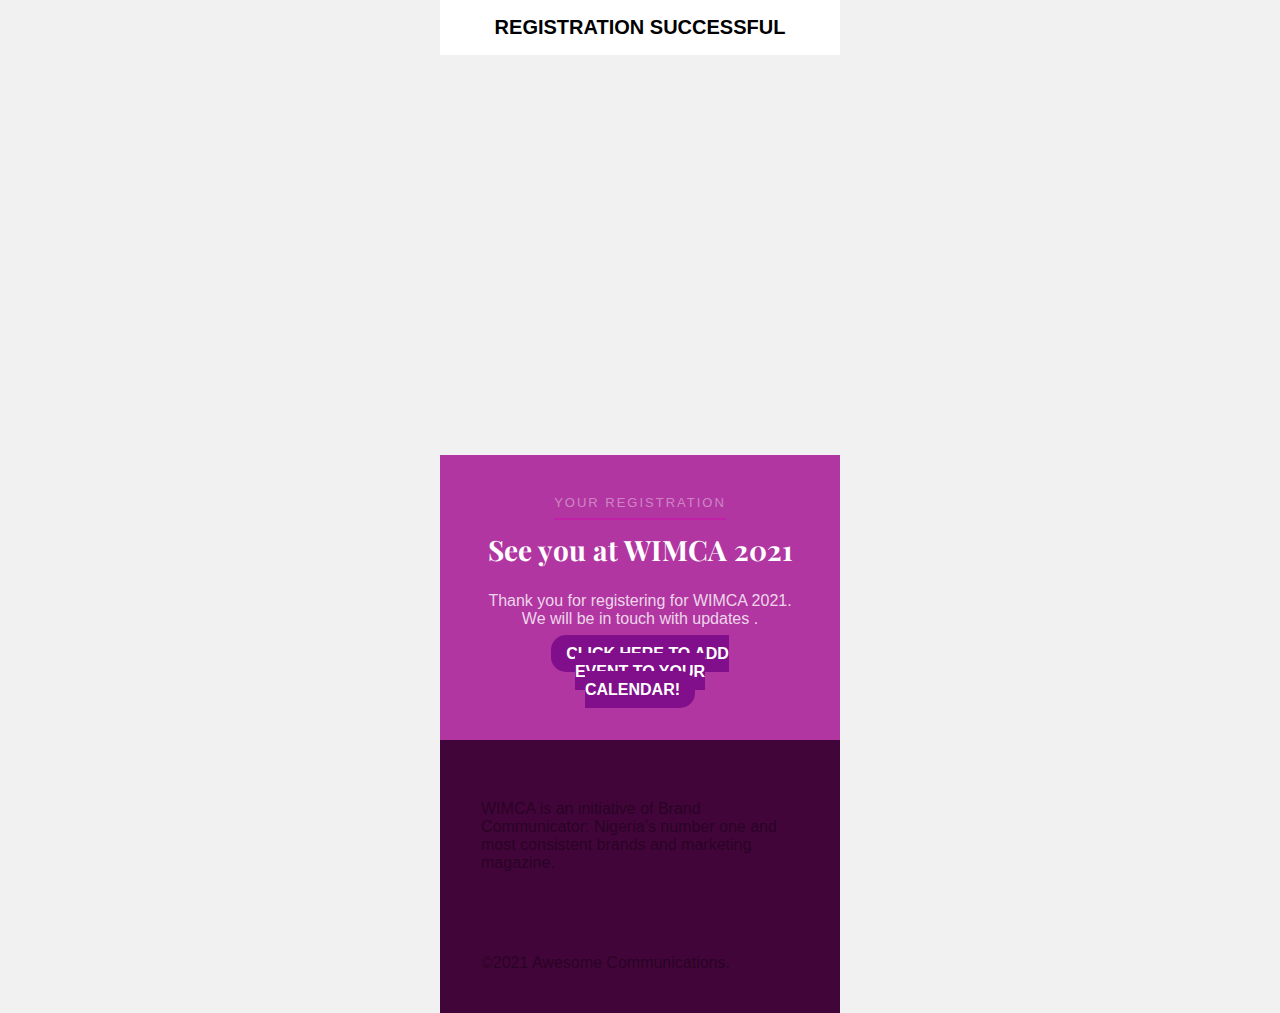
<file: mail/index.html>
<html lang="en" xmlns="http://www.w3.org/1999/xhtml" xmlns:v="urn:schemas-microsoft-com:vml" xmlns:o="urn:schemas-microsoft-com:office:office">
<head>
    <meta charset="utf-8"> <!-- utf-8 works for most cases -->
    <meta name="viewport" content="width=device-width"> <!-- Forcing initial-scale shouldn't be necessary -->
    <meta http-equiv="X-UA-Compatible" content="IE=edge"> <!-- Use the latest (edge) version of IE rendering engine -->
    <meta name="x-apple-disable-message-reformatting">  <!-- Disable auto-scale in iOS 10 Mail entirely -->
    <title></title> <!-- The title tag shows in email notifications, like Android 4.4. -->


    <link href="https://fonts.googleapis.com/css?family=Playfair+Display:400,400i,700,700i" rel="stylesheet">

    <!-- CSS Reset : BEGIN -->
<style>

html,
body {
    margin: 0 auto !important;
    padding: 0 !important;
    height: 100% !important;
    width: 100% !important;
    background: #f1f1f1;
}

/* What it does: Stops email clients resizing small text. */
* {
    -ms-text-size-adjust: 100%;
    -webkit-text-size-adjust: 100%;
}

/* What it does: Centers email on Android 4.4 */
div[style*="margin: 16px 0"] {
    margin: 0 !important;
}

/* What it does: Stops Outlook from adding extra spacing to tables. */
table,
td {
    mso-table-lspace: 0pt !important;
    mso-table-rspace: 0pt !important;
}

/* What it does: Fixes webkit padding issue. */
table {
    border-spacing: 0 !important;
    border-collapse: collapse !important;
    table-layout: fixed !important;
    margin: 0 auto !important;
}

/* What it does: Uses a better rendering method when resizing images in IE. */
img {
    -ms-interpolation-mode:bicubic;
}

/* What it does: Prevents Windows 10 Mail from underlining links despite inline CSS. Styles for underlined links should be inline. */
a {
    text-decoration:double;
	text-transform: capitalize;
	text-shadow: #42053a;
}

/* What it does: A work-around for email clients meddling in triggered links. */
*[x-apple-data-detectors],  /* iOS */
.unstyle-auto-detected-links *,
.aBn {
    border-bottom: 0 !important;
    cursor: default !important;
    color: inherit !important;
    text-decoration: none !important;
    font-size: inherit !important;
    font-family: inherit !important;
    font-weight: inherit !important;
    line-height: inherit !important;
}

/* What it does: Prevents Gmail from displaying a download button on large, non-linked images. */
.a6S {
    display: none !important;
    opacity: 0.01 !important;
}

/* What it does: Prevents Gmail from changing the text color in conversation threads. */
.im {
    color: inherit !important;
}

/* If the above doesn't work, add a .g-img class to any image in question. */
img.g-img + div {
    display: none !important;
}

/* What it does: Removes right gutter in Gmail iOS app: https://github.com/TedGoas/Cerberus/issues/89  */
/* Create one of these media queries for each additional viewport size you'd like to fix */

/* iPhone 4, 4S, 5, 5S, 5C, and 5SE */
@media only screen and (min-device-width: 320px) and (max-device-width: 374px) {
    u ~ div .email-container {
        min-width: 320px !important;
    }
}
/* iPhone 6, 6S, 7, 8, and X */
@media only screen and (min-device-width: 375px) and (max-device-width: 413px) {
    u ~ div .email-container {
        min-width: 375px !important;
    }
}
/* iPhone 6+, 7+, and 8+ */
@media only screen and (min-device-width: 414px) {
    u ~ div .email-container {
        min-width: 414px !important;
    }
}

</style>

    <!-- CSS Reset : END -->

    <!-- Progressive Enhancements : BEGIN -->
<style>

.primary{
	background: #b4268a;
}

.bg_white{
	background: #ffffff;
}
.bg_light{
	background: #fafafa;
}
.bg_black{
	background: #42053a;
}
.bg_dark{
	background: rgba(158, 4, 138, 0.8);
}
.email-section{
	padding:2.5em;
}

/*BUTTON*/
.btn{
	padding: 10px 15px;
}
.btn.btn-primary{
	border-radius: 15px;
	background: #810f8b;
	color: #ffffff;
    font-weight: 600;
}



h1,h2,h3,h4,h5,h6{
	font-family: 'Playfair Display', serif;
	color: #000000;
	margin-top: 0;
}

body{
	font-family: 'Montserrat', sans-serif;
	font-weight: 400;
	font-size: 15px;
	line-height: 1.8;
	color: rgba(0,0,0,.4);
}

a{
	color: #8f1284;
}

table{
}
/*LOGO*/

.logo h1{
	margin: 0;
}
.logo h1 a{
	color: #000;
	font-size: 20px;
	font-weight: 700;
	text-transform: uppercase;
	font-family: 'Montserrat', sans-serif;
}

/*HERO*/
.hero{
	position: relative;
}
.hero img{

}
.hero .text{
	color: rgba(255,255,255,.8);
}
.hero .text h2{
	color: #ffffff;
	font-size: 30px;
	margin-bottom: 0;
}


/*HEADING SECTION*/
.heading-section{
}
.heading-section h2{
	color: #000000;
	font-size: 28px;
	margin-top: 0;
	line-height: 1.4;
}
.heading-section .subheading{
	margin-bottom: 20px !important;
	display: inline-block;
	font-size: 13px;
	text-transform: uppercase;
	letter-spacing: 2px;
	color: rgba(0,0,0,.4);
	position: relative;
}
.heading-section .subheading::after{
	position: absolute;
	left: 0;
	right: 0;
	bottom: -10px;
	content: '';
	width: 100%;
	height: 2px;
	background: #c020a5;
	margin: 0 auto;
}

.heading-section-white{
	color: rgba(255,255,255,.8);
}
.heading-section-white h2{
	font-size: 28px;
	font-family: 
	line-height: 1;
	padding-bottom: 0;
}
.heading-section-white h2{
	color: #ffffff;
}
.heading-section-white .subheading{
	margin-bottom: 0;
	display: inline-block;
	font-size: 13px;
	text-transform: uppercase;
	letter-spacing: 2px;
	color: rgba(255,255,255,.4);
}


.icon{
	text-align: center;
}
.icon img{
}


/*SERVICES*/
.text-services{
	padding: 10px 10px 0; 
	text-align: left;
}
.text-services h3{
	font-size: 20px;
}

/*BLOG*/
.text-services .meta{
	text-transform: uppercase;
	font-size: 14px;
}

/*TESTIMONY*/
.text-testimony .name{
	margin: 0;
}
.text-testimony .position{
	color: rgba(0,0,0,.3);

}


/*VIDEO*/
.img{
	width: 100%;
	height: auto;
	position: relative;
}
.img .icon{
	position: absolute;
	top: 50%;
	left: 0;
	right: 0;
	bottom: 0;
	margin-top: -25px;
}
.img .icon a{
	display: block;
	width: 60px;
	position: absolute;
	top: 0;
	left: 50%;
	margin-left: -25px;
}



/*COUNTER*/
.counter-text{
	text-align: center;
}
.counter-text .num{
	display: block;
	color: #ffffff;
	font-size: 34px;
	font-weight: 700;
}
.counter-text .name{
	display: block;
	color: rgba(255,255,255,.9);
	font-size: 13px;
}


/*FOOTER*/

.footer{
	color: rgba(255,255,255,.5);

}
.footer .heading{
	color: #ffffff;
	font-size: 20px;
}
.footer ul{
	margin: 0;
	padding: 0;
}
.footer ul li{
	list-style: none;
	margin-bottom: 10px;
}
.footer ul li a{
	color: rgba(255,255,255,1);
}


@media screen and (max-width: 500px) {

	.icon{
		text-align: left;
	}

	.text-services{
		padding-left: 0;
		padding-right: 20px;
		text-align: left;
	}

}

</style>


</head>

<body width="100%" style="margin: 0; padding: 0 !important; mso-line-height-rule: exactly; background-color: #222222;">
	<center style="width: 100%; background-color: #f1f1f1;">
    <div style="display: none; font-size: 1px;max-height: 0px; max-width: 0px; opacity: 0; overflow: hidden; mso-hide: all; font-family: sans-serif;">
      &zwnj;&nbsp;&zwnj;&nbsp;&zwnj;&nbsp;&zwnj;&nbsp;&zwnj;&nbsp;&zwnj;&nbsp;&zwnj;&nbsp;&zwnj;&nbsp;&zwnj;&nbsp;&zwnj;&nbsp;&zwnj;&nbsp;&zwnj;&nbsp;&zwnj;&nbsp;&zwnj;&nbsp;&zwnj;&nbsp;&zwnj;&nbsp;&zwnj;&nbsp;&zwnj;&nbsp;
    </div>
    <div style="max-width: 400px; margin: 0 auto;" class="email-container">
    	<!-- BEGIN BODY -->
      <table align="center" role="presentation" cellspacing="0" cellpadding="0" border="0" width="100%" style="margin: auto;">
          <tr>
          <td class="bg_white logo" style="padding: 1em 2.5em; text-align: center">
            <h1><a href="#">REGISTRATION SUCCESSFUL</a></h1>
          </td>
	      </tr><!-- end tr -->
      	<!-- end tr -->
				<tr>
          <td valign="middle" class="hero" style="background-image: url(https://ik.imagekit.io/nga4iqewcs4/wimca-20210_8dEeiz3EN?updatedAt=1632982473187); background-size: cover; height: 400px;">
           
          </td>
	      </tr><!-- end tr -->
	      <tr>
		      <td class="bg_white">
		        <table role="presentation" cellspacing="0" cellpadding="0" border="0" width="100%">
		          <tr>
		            <td class="bg_dark email-section" style="text-align:center;">
		            	<div class="heading-section heading-section-white">
		            		<span class="subheading">Your Registration</span>
		              	<h2>See you at WIMCA 2021</h2>
		              	<p>Thank you for registering for WIMCA 2021. We will be in touch with updates .</p>
		            	</div>
                        <table>
                            <tr>
                                <td>
                                    <div class="text" style="padding: 0 3em; text-align: center;">
                                        
                                        <p><a href="https://drive.google.com/uc?id=1fUX4tWmnA1_BE7RWb0xOafxqgBRR1Nmd&export=download" class="btn btn-primary">CLICK HERE TO ADD EVENT TO YOUR CALENDAR!</a></p>
                                    </div>
                                </td>
                            </tr>
                        </table>
		            </td>
		          </tr><!-- end: tr -->
		          
		          <!-- end: tr -->

		          
		        </table>

		      </td>
		    </tr><!-- end:tr -->
      <!-- 1 Column Text + Button : END -->
      </table>
      <table align="center" role="presentation" cellspacing="0" cellpadding="0" border="0" width="100%" style="margin: auto;">
      	<tr>
          <td valign="middle" class="bg_black footer email-section">
            <table>
            	<tr>
                <td valign="top" width="100%" style="padding-top: 20px;">
                  <table role="presentation" cellspacing="0" cellpadding="0" border="0" width="100%">
                    <tr>
                      <td style="text-align: left; padding-right: 10px;">
                      	
                      	<p>WIMCA is an initiative of Brand Communicator: Nigeria’s number one and most consistent brands and marketing magazine.</p>
                      </td>
                    </tr>
                  </table>
                </td>
               
              </tr>
            </table>
          </td>
        </tr><!-- end: tr -->
        <tr align="center">
        	<td valign="middle" class="bg_black footer email-section">
        		<table>
            	<tr>
                <td valign="top" width="100%">
                  <table role="presentation" cellspacing="0" cellpadding="0" border="0" width="100%">
                    <tr>
                      <td style="text-align: left; padding-right: 10px;">
                      	<p>&copy;2021 Awesome Communications.</p>
                      </td>
                    </tr>
                  </table>
                </td>
                
              </tr>
            </table>
        	</td>
        </tr>
      </table>

    </div>
  </center>
</body>
</html>
</file>
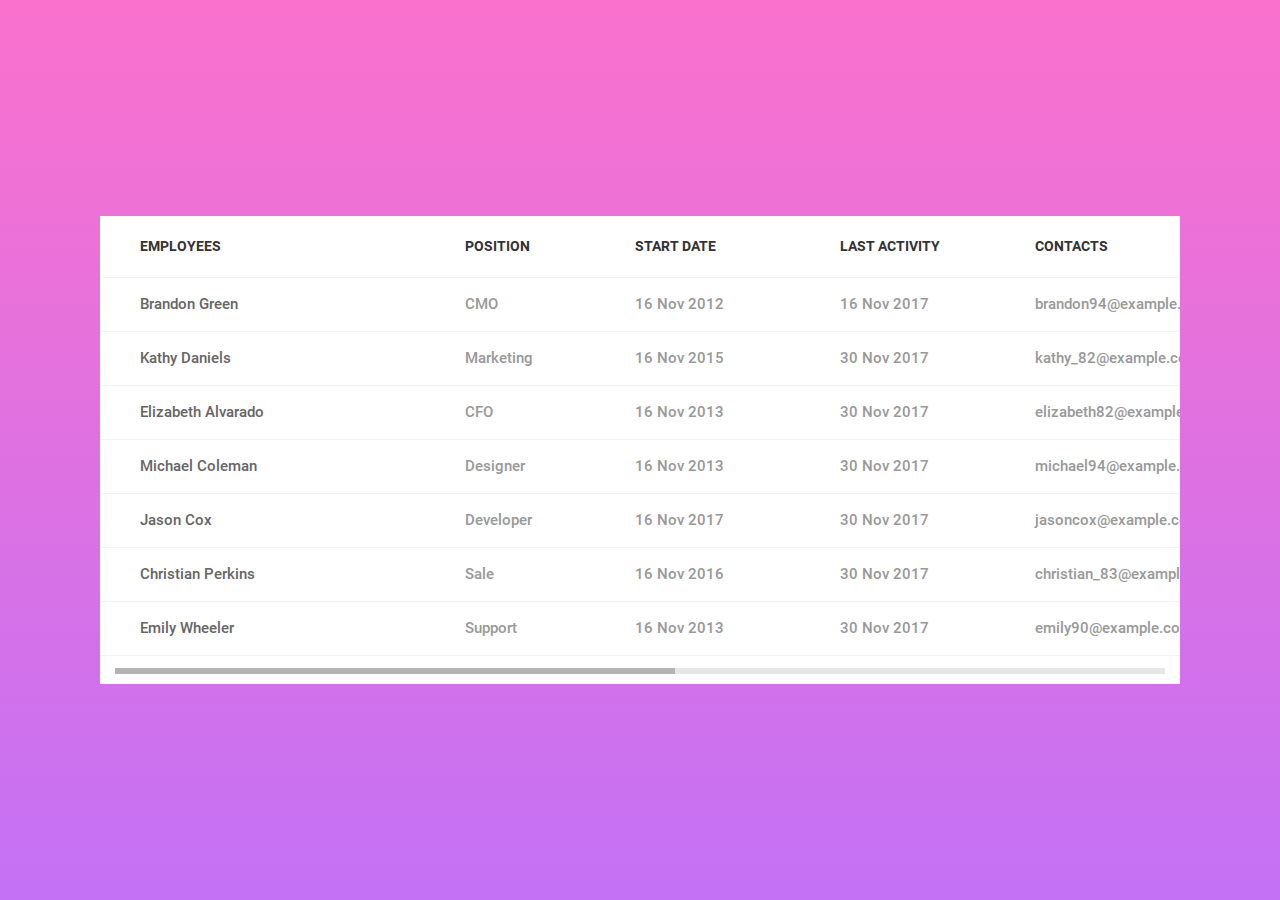
<file: participants/index.html>
<!DOCTYPE html>
<html lang="en">
<head>
	<title>Table V05</title>
	<meta charset="UTF-8">
	<meta name="viewport" content="width=device-width, initial-scale=1">
<!--===============================================================================================-->	
	<link rel="icon" type="image/png" href="images/icons/favicon.ico"/>
<!--===============================================================================================-->
	<link rel="stylesheet" type="text/css" href="vendor/bootstrap/css/bootstrap.min.css">
<!--===============================================================================================-->
	<link rel="stylesheet" type="text/css" href="fonts/font-awesome-4.7.0/css/font-awesome.min.css">
<!--===============================================================================================-->
	<link rel="stylesheet" type="text/css" href="vendor/animate/animate.css">
<!--===============================================================================================-->
	<link rel="stylesheet" type="text/css" href="vendor/select2/select2.min.css">
<!--===============================================================================================-->
	<link rel="stylesheet" type="text/css" href="vendor/perfect-scrollbar/perfect-scrollbar.css">
<!--===============================================================================================-->
	<link rel="stylesheet" type="text/css" href="css/util.css">
	<link rel="stylesheet" type="text/css" href="css/main.css">
<!--===============================================================================================-->
</head>
<body>
	
	<div class="limiter">
		<div class="container-table100">
			<div class="wrap-table100">
				<div class="table100 ver1">
					<div class="table100-firstcol">
						<table>
							<thead>
								<tr class="row100 head">
									<th class="cell100 column1">Employees</th>
								</tr>
							</thead>
							<tbody>
								<tr class="row100 body">
									<td class="cell100 column1">Brandon Green</td>
								</tr>

								<tr class="row100 body">
									<td class="cell100 column1">Kathy Daniels</td>
								</tr>

								<tr class="row100 body">
									<td class="cell100 column1">Elizabeth Alvarado</td>
								</tr>

								<tr class="row100 body">
									<td class="cell100 column1">Michael Coleman</td>
								</tr>

								<tr class="row100 body">
									<td class="cell100 column1">Jason Cox</td>
								</tr>

								<tr class="row100 body">
									<td class="cell100 column1">Christian Perkins</td>
								</tr>

								<tr class="row100 body">
									<td class="cell100 column1">Emily Wheeler</td>
								</tr>
							</tbody>
						</table>
					</div>
					
					<div class="wrap-table100-nextcols js-pscroll">
						<div class="table100-nextcols">
							<table>
								<thead>
									<tr class="row100 head">
										<th class="cell100 column2">Position</th>
										<th class="cell100 column3">Start date</th>
										<th class="cell100 column4">Last Activity</th>
										<th class="cell100 column5">Contacts</th>
										<th class="cell100 column6">Age</th>
										<th class="cell100 column7">Address</th>
										<th class="cell100 column8">Card No</th>
									</tr>
								</thead>
								<tbody>
									<tr class="row100 body">
										<td class="cell100 column2">CMO</td>
										<td class="cell100 column3">16 Nov 2012</td>
										<td class="cell100 column4">16 Nov 2017</td>
										<td class="cell100 column5">brandon94@example.com</td>
										<td class="cell100 column6">30</td>
										<td class="cell100 column7">New York City, NY</td>
										<td class="cell100 column8">424242xxxxxx6262</td>
									</tr>

									<tr class="row100 body">
										<td class="cell100 column2">Marketing</td>
										<td class="cell100 column3">16 Nov 2015</td>
										<td class="cell100 column4">30 Nov 2017</td>
										<td class="cell100 column5">kathy_82@example.com</td>
										<td class="cell100 column6">26</td>
										<td class="cell100 column7">New York City, NY</td>
										<td class="cell100 column8">424242xxxxxx1616</td>
									</tr>

									<tr class="row100 body">
										<td class="cell100 column2">CFO</td>
										<td class="cell100 column3">16 Nov 2013</td>
										<td class="cell100 column4">30 Nov 2017</td>
										<td class="cell100 column5">elizabeth82@example.com</td>
										<td class="cell100 column6">32</td>
										<td class="cell100 column7">New York City, NY</td>
										<td class="cell100 column8">424242xxxxxx5326</td>
									</tr>

									<tr class="row100 body">
										<td class="cell100 column2">Designer</td>
										<td class="cell100 column3">16 Nov 2013</td>
										<td class="cell100 column4">30 Nov 2017</td>
										<td class="cell100 column5">michael94@example.com</td>
										<td class="cell100 column6">22</td>
										<td class="cell100 column7">New York City, NY</td>
										<td class="cell100 column8">424242xxxxxx6328</td>
									</tr>

									<tr class="row100 body">
										<td class="cell100 column2">Developer</td>
										<td class="cell100 column3">16 Nov 2017</td>
										<td class="cell100 column4">30 Nov 2017</td>
										<td class="cell100 column5">jasoncox@example.com</td>
										<td class="cell100 column6">25</td>
										<td class="cell100 column7">New York City, NY</td>
										<td class="cell100 column8">424242xxxxxx7648</td>
									</tr>

									<tr class="row100 body">
										<td class="cell100 column2">Sale</td>
										<td class="cell100 column3">16 Nov 2016</td>
										<td class="cell100 column4">30 Nov 2017</td>
										<td class="cell100 column5">christian_83@example.com</td>
										<td class="cell100 column6">28</td>
										<td class="cell100 column7">New York City, NY</td>
										<td class="cell100 column8">424242xxxxxx4152</td>
									</tr>

									<tr class="row100 body">
										<td class="cell100 column2">Support</td>
										<td class="cell100 column3">16 Nov 2013</td>
										<td class="cell100 column4">30 Nov 2017</td>
										<td class="cell100 column5">emily90@example.com</td>
										<td class="cell100 column6">24</td>
										<td class="cell100 column7">New York City, NY</td>
										<td class="cell100 column8">424242xxxxxx6668</td>
									</tr>
								</tbody>
							</table>
						</div>
					</div>
				</div>
			</div>
		</div>
	</div>


<!--===============================================================================================-->	
	<script src="vendor/jquery/jquery-3.2.1.min.js"></script>
<!--===============================================================================================-->
	<script src="vendor/bootstrap/js/popper.js"></script>
	<script src="vendor/bootstrap/js/bootstrap.min.js"></script>
<!--===============================================================================================-->
	<script src="vendor/select2/select2.min.js"></script>
<!--===============================================================================================-->
	<script src="vendor/perfect-scrollbar/perfect-scrollbar.min.js"></script>
	<script>
		$('.js-pscroll').each(function(){
			var ps = new PerfectScrollbar(this);

			$(window).on('resize', function(){
				ps.update();
			})

			$(this).on('ps-x-reach-start', function(){
				$(this).parent().find('.table100-firstcol').removeClass('shadow-table100-firstcol');
			});

			$(this).on('ps-scroll-x', function(){
				$(this).parent().find('.table100-firstcol').addClass('shadow-table100-firstcol');
			});

		});

		
		
		
	</script>
<!--===============================================================================================-->
	<script src="js/main.js"></script>

</body>
</html>
</file>
<file: participants/vendor/perfect-scrollbar/perfect-scrollbar.css>
/*
 * Container style
 */
.ps {
  overflow: hidden !important;
  overflow-anchor: none;
  -ms-overflow-style: none;
  touch-action: auto;
  -ms-touch-action: auto;
}

/*
 * Scrollbar rail styles
 */
.ps__rail-x {
  display: none;
  opacity: 0;
  transition: background-color .2s linear, opacity .2s linear;
  -webkit-transition: background-color .2s linear, opacity .2s linear;
  height: 15px;
  /* there must be 'bottom' or 'top' for ps__rail-x */
  bottom: 0px;
  /* please don't change 'position' */
  position: absolute;
}

.ps__rail-y {
  display: none;
  opacity: 0;
  transition: background-color .2s linear, opacity .2s linear;
  -webkit-transition: background-color .2s linear, opacity .2s linear;
  width: 15px;
  /* there must be 'right' or 'left' for ps__rail-y */
  right: 0;
  /* please don't change 'position' */
  position: absolute;
}

.ps--active-x > .ps__rail-x,
.ps--active-y > .ps__rail-y {
  display: block;
  background-color: transparent;
}

.ps:hover > .ps__rail-x,
.ps:hover > .ps__rail-y,
.ps--focus > .ps__rail-x,
.ps--focus > .ps__rail-y,
.ps--scrolling-x > .ps__rail-x,
.ps--scrolling-y > .ps__rail-y {
  opacity: 0.6;
}

.ps__rail-x:hover,
.ps__rail-y:hover,
.ps__rail-x:focus,
.ps__rail-y:focus {
  background-color: #eee;
  opacity: 0.9;
}

/*
 * Scrollbar thumb styles
 */
.ps__thumb-x {
  background-color: #aaa;
  border-radius: 6px;
  transition: background-color .2s linear, height .2s ease-in-out;
  -webkit-transition: background-color .2s linear, height .2s ease-in-out;
  height: 6px;
  /* there must be 'bottom' for ps__thumb-x */
  bottom: 2px;
  /* please don't change 'position' */
  position: absolute;
}

.ps__thumb-y {
  background-color: #aaa;
  border-radius: 6px;
  transition: background-color .2s linear, width .2s ease-in-out;
  -webkit-transition: background-color .2s linear, width .2s ease-in-out;
  width: 6px;
  /* there must be 'right' for ps__thumb-y */
  right: 2px;
  /* please don't change 'position' */
  position: absolute;
}

.ps__rail-x:hover > .ps__thumb-x,
.ps__rail-x:focus > .ps__thumb-x {
  background-color: #999;
  height: 11px;
}

.ps__rail-y:hover > .ps__thumb-y,
.ps__rail-y:focus > .ps__thumb-y {
  background-color: #999;
  width: 11px;
}

/* MS supports */
@supports (-ms-overflow-style: none) {
  .ps {
    overflow: auto !important;
  }
}

@media screen and (-ms-high-contrast: active), (-ms-high-contrast: none) {
  .ps {
    overflow: auto !important;
  }
}
</file>
<file: participants/css/util.css>
/*[ FONT SIZE ]
///////////////////////////////////////////////////////////
*/
.fs-1 {font-size: 1px;}
.fs-2 {font-size: 2px;}
.fs-3 {font-size: 3px;}
.fs-4 {font-size: 4px;}
.fs-5 {font-size: 5px;}
.fs-6 {font-size: 6px;}
.fs-7 {font-size: 7px;}
.fs-8 {font-size: 8px;}
.fs-9 {font-size: 9px;}
.fs-10 {font-size: 10px;}
.fs-11 {font-size: 11px;}
.fs-12 {font-size: 12px;}
.fs-13 {font-size: 13px;}
.fs-14 {font-size: 14px;}
.fs-15 {font-size: 15px;}
.fs-16 {font-size: 16px;}
.fs-17 {font-size: 17px;}
.fs-18 {font-size: 18px;}
.fs-19 {font-size: 19px;}
.fs-20 {font-size: 20px;}
.fs-21 {font-size: 21px;}
.fs-22 {font-size: 22px;}
.fs-23 {font-size: 23px;}
.fs-24 {font-size: 24px;}
.fs-25 {font-size: 25px;}
.fs-26 {font-size: 26px;}
.fs-27 {font-size: 27px;}
.fs-28 {font-size: 28px;}
.fs-29 {font-size: 29px;}
.fs-30 {font-size: 30px;}
.fs-31 {font-size: 31px;}
.fs-32 {font-size: 32px;}
.fs-33 {font-size: 33px;}
.fs-34 {font-size: 34px;}
.fs-35 {font-size: 35px;}
.fs-36 {font-size: 36px;}
.fs-37 {font-size: 37px;}
.fs-38 {font-size: 38px;}
.fs-39 {font-size: 39px;}
.fs-40 {font-size: 40px;}
.fs-41 {font-size: 41px;}
.fs-42 {font-size: 42px;}
.fs-43 {font-size: 43px;}
.fs-44 {font-size: 44px;}
.fs-45 {font-size: 45px;}
.fs-46 {font-size: 46px;}
.fs-47 {font-size: 47px;}
.fs-48 {font-size: 48px;}
.fs-49 {font-size: 49px;}
.fs-50 {font-size: 50px;}
.fs-51 {font-size: 51px;}
.fs-52 {font-size: 52px;}
.fs-53 {font-size: 53px;}
.fs-54 {font-size: 54px;}
.fs-55 {font-size: 55px;}
.fs-56 {font-size: 56px;}
.fs-57 {font-size: 57px;}
.fs-58 {font-size: 58px;}
.fs-59 {font-size: 59px;}
.fs-60 {font-size: 60px;}
.fs-61 {font-size: 61px;}
.fs-62 {font-size: 62px;}
.fs-63 {font-size: 63px;}
.fs-64 {font-size: 64px;}
.fs-65 {font-size: 65px;}
.fs-66 {font-size: 66px;}
.fs-67 {font-size: 67px;}
.fs-68 {font-size: 68px;}
.fs-69 {font-size: 69px;}
.fs-70 {font-size: 70px;}
.fs-71 {font-size: 71px;}
.fs-72 {font-size: 72px;}
.fs-73 {font-size: 73px;}
.fs-74 {font-size: 74px;}
.fs-75 {font-size: 75px;}
.fs-76 {font-size: 76px;}
.fs-77 {font-size: 77px;}
.fs-78 {font-size: 78px;}
.fs-79 {font-size: 79px;}
.fs-80 {font-size: 80px;}
.fs-81 {font-size: 81px;}
.fs-82 {font-size: 82px;}
.fs-83 {font-size: 83px;}
.fs-84 {font-size: 84px;}
.fs-85 {font-size: 85px;}
.fs-86 {font-size: 86px;}
.fs-87 {font-size: 87px;}
.fs-88 {font-size: 88px;}
.fs-89 {font-size: 89px;}
.fs-90 {font-size: 90px;}
.fs-91 {font-size: 91px;}
.fs-92 {font-size: 92px;}
.fs-93 {font-size: 93px;}
.fs-94 {font-size: 94px;}
.fs-95 {font-size: 95px;}
.fs-96 {font-size: 96px;}
.fs-97 {font-size: 97px;}
.fs-98 {font-size: 98px;}
.fs-99 {font-size: 99px;}
.fs-100 {font-size: 100px;}
.fs-101 {font-size: 101px;}
.fs-102 {font-size: 102px;}
.fs-103 {font-size: 103px;}
.fs-104 {font-size: 104px;}
.fs-105 {font-size: 105px;}
.fs-106 {font-size: 106px;}
.fs-107 {font-size: 107px;}
.fs-108 {font-size: 108px;}
.fs-109 {font-size: 109px;}
.fs-110 {font-size: 110px;}
.fs-111 {font-size: 111px;}
.fs-112 {font-size: 112px;}
.fs-113 {font-size: 113px;}
.fs-114 {font-size: 114px;}
.fs-115 {font-size: 115px;}
.fs-116 {font-size: 116px;}
.fs-117 {font-size: 117px;}
.fs-118 {font-size: 118px;}
.fs-119 {font-size: 119px;}
.fs-120 {font-size: 120px;}
.fs-121 {font-size: 121px;}
.fs-122 {font-size: 122px;}
.fs-123 {font-size: 123px;}
.fs-124 {font-size: 124px;}
.fs-125 {font-size: 125px;}
.fs-126 {font-size: 126px;}
.fs-127 {font-size: 127px;}
.fs-128 {font-size: 128px;}
.fs-129 {font-size: 129px;}
.fs-130 {font-size: 130px;}
.fs-131 {font-size: 131px;}
.fs-132 {font-size: 132px;}
.fs-133 {font-size: 133px;}
.fs-134 {font-size: 134px;}
.fs-135 {font-size: 135px;}
.fs-136 {font-size: 136px;}
.fs-137 {font-size: 137px;}
.fs-138 {font-size: 138px;}
.fs-139 {font-size: 139px;}
.fs-140 {font-size: 140px;}
.fs-141 {font-size: 141px;}
.fs-142 {font-size: 142px;}
.fs-143 {font-size: 143px;}
.fs-144 {font-size: 144px;}
.fs-145 {font-size: 145px;}
.fs-146 {font-size: 146px;}
.fs-147 {font-size: 147px;}
.fs-148 {font-size: 148px;}
.fs-149 {font-size: 149px;}
.fs-150 {font-size: 150px;}
.fs-151 {font-size: 151px;}
.fs-152 {font-size: 152px;}
.fs-153 {font-size: 153px;}
.fs-154 {font-size: 154px;}
.fs-155 {font-size: 155px;}
.fs-156 {font-size: 156px;}
.fs-157 {font-size: 157px;}
.fs-158 {font-size: 158px;}
.fs-159 {font-size: 159px;}
.fs-160 {font-size: 160px;}
.fs-161 {font-size: 161px;}
.fs-162 {font-size: 162px;}
.fs-163 {font-size: 163px;}
.fs-164 {font-size: 164px;}
.fs-165 {font-size: 165px;}
.fs-166 {font-size: 166px;}
.fs-167 {font-size: 167px;}
.fs-168 {font-size: 168px;}
.fs-169 {font-size: 169px;}
.fs-170 {font-size: 170px;}
.fs-171 {font-size: 171px;}
.fs-172 {font-size: 172px;}
.fs-173 {font-size: 173px;}
.fs-174 {font-size: 174px;}
.fs-175 {font-size: 175px;}
.fs-176 {font-size: 176px;}
.fs-177 {font-size: 177px;}
.fs-178 {font-size: 178px;}
.fs-179 {font-size: 179px;}
.fs-180 {font-size: 180px;}
.fs-181 {font-size: 181px;}
.fs-182 {font-size: 182px;}
.fs-183 {font-size: 183px;}
.fs-184 {font-size: 184px;}
.fs-185 {font-size: 185px;}
.fs-186 {font-size: 186px;}
.fs-187 {font-size: 187px;}
.fs-188 {font-size: 188px;}
.fs-189 {font-size: 189px;}
.fs-190 {font-size: 190px;}
.fs-191 {font-size: 191px;}
.fs-192 {font-size: 192px;}
.fs-193 {font-size: 193px;}
.fs-194 {font-size: 194px;}
.fs-195 {font-size: 195px;}
.fs-196 {font-size: 196px;}
.fs-197 {font-size: 197px;}
.fs-198 {font-size: 198px;}
.fs-199 {font-size: 199px;}
.fs-200 {font-size: 200px;}

/*[ PADDING ]
///////////////////////////////////////////////////////////
*/
.p-t-0 {padding-top: 0px;}
.p-t-1 {padding-top: 1px;}
.p-t-2 {padding-top: 2px;}
.p-t-3 {padding-top: 3px;}
.p-t-4 {padding-top: 4px;}
.p-t-5 {padding-top: 5px;}
.p-t-6 {padding-top: 6px;}
.p-t-7 {padding-top: 7px;}
.p-t-8 {padding-top: 8px;}
.p-t-9 {padding-top: 9px;}
.p-t-10 {padding-top: 10px;}
.p-t-11 {padding-top: 11px;}
.p-t-12 {padding-top: 12px;}
.p-t-13 {padding-top: 13px;}
.p-t-14 {padding-top: 14px;}
.p-t-15 {padding-top: 15px;}
.p-t-16 {padding-top: 16px;}
.p-t-17 {padding-top: 17px;}
.p-t-18 {padding-top: 18px;}
.p-t-19 {padding-top: 19px;}
.p-t-20 {padding-top: 20px;}
.p-t-21 {padding-top: 21px;}
.p-t-22 {padding-top: 22px;}
.p-t-23 {padding-top: 23px;}
.p-t-24 {padding-top: 24px;}
.p-t-25 {padding-top: 25px;}
.p-t-26 {padding-top: 26px;}
.p-t-27 {padding-top: 27px;}
.p-t-28 {padding-top: 28px;}
.p-t-29 {padding-top: 29px;}
.p-t-30 {padding-top: 30px;}
.p-t-31 {padding-top: 31px;}
.p-t-32 {padding-top: 32px;}
.p-t-33 {padding-top: 33px;}
.p-t-34 {padding-top: 34px;}
.p-t-35 {padding-top: 35px;}
.p-t-36 {padding-top: 36px;}
.p-t-37 {padding-top: 37px;}
.p-t-38 {padding-top: 38px;}
.p-t-39 {padding-top: 39px;}
.p-t-40 {padding-top: 40px;}
.p-t-41 {padding-top: 41px;}
.p-t-42 {padding-top: 42px;}
.p-t-43 {padding-top: 43px;}
.p-t-44 {padding-top: 44px;}
.p-t-45 {padding-top: 45px;}
.p-t-46 {padding-top: 46px;}
.p-t-47 {padding-top: 47px;}
.p-t-48 {padding-top: 48px;}
.p-t-49 {padding-top: 49px;}
.p-t-50 {padding-top: 50px;}
.p-t-51 {padding-top: 51px;}
.p-t-52 {padding-top: 52px;}
.p-t-53 {padding-top: 53px;}
.p-t-54 {padding-top: 54px;}
.p-t-55 {padding-top: 55px;}
.p-t-56 {padding-top: 56px;}
.p-t-57 {padding-top: 57px;}
.p-t-58 {padding-top: 58px;}
.p-t-59 {padding-top: 59px;}
.p-t-60 {padding-top: 60px;}
.p-t-61 {padding-top: 61px;}
.p-t-62 {padding-top: 62px;}
.p-t-63 {padding-top: 63px;}
.p-t-64 {padding-top: 64px;}
.p-t-65 {padding-top: 65px;}
.p-t-66 {padding-top: 66px;}
.p-t-67 {padding-top: 67px;}
.p-t-68 {padding-top: 68px;}
.p-t-69 {padding-top: 69px;}
.p-t-70 {padding-top: 70px;}
.p-t-71 {padding-top: 71px;}
.p-t-72 {padding-top: 72px;}
.p-t-73 {padding-top: 73px;}
.p-t-74 {padding-top: 74px;}
.p-t-75 {padding-top: 75px;}
.p-t-76 {padding-top: 76px;}
.p-t-77 {padding-top: 77px;}
.p-t-78 {padding-top: 78px;}
.p-t-79 {padding-top: 79px;}
.p-t-80 {padding-top: 80px;}
.p-t-81 {padding-top: 81px;}
.p-t-82 {padding-top: 82px;}
.p-t-83 {padding-top: 83px;}
.p-t-84 {padding-top: 84px;}
.p-t-85 {padding-top: 85px;}
.p-t-86 {padding-top: 86px;}
.p-t-87 {padding-top: 87px;}
.p-t-88 {padding-top: 88px;}
.p-t-89 {padding-top: 89px;}
.p-t-90 {padding-top: 90px;}
.p-t-91 {padding-top: 91px;}
.p-t-92 {padding-top: 92px;}
.p-t-93 {padding-top: 93px;}
.p-t-94 {padding-top: 94px;}
.p-t-95 {padding-top: 95px;}
.p-t-96 {padding-top: 96px;}
.p-t-97 {padding-top: 97px;}
.p-t-98 {padding-top: 98px;}
.p-t-99 {padding-top: 99px;}
.p-t-100 {padding-top: 100px;}
.p-t-101 {padding-top: 101px;}
.p-t-102 {padding-top: 102px;}
.p-t-103 {padding-top: 103px;}
.p-t-104 {padding-top: 104px;}
.p-t-105 {padding-top: 105px;}
.p-t-106 {padding-top: 106px;}
.p-t-107 {padding-top: 107px;}
.p-t-108 {padding-top: 108px;}
.p-t-109 {padding-top: 109px;}
.p-t-110 {padding-top: 110px;}
.p-t-111 {padding-top: 111px;}
.p-t-112 {padding-top: 112px;}
.p-t-113 {padding-top: 113px;}
.p-t-114 {padding-top: 114px;}
.p-t-115 {padding-top: 115px;}
.p-t-116 {padding-top: 116px;}
.p-t-117 {padding-top: 117px;}
.p-t-118 {padding-top: 118px;}
.p-t-119 {padding-top: 119px;}
.p-t-120 {padding-top: 120px;}
.p-t-121 {padding-top: 121px;}
.p-t-122 {padding-top: 122px;}
.p-t-123 {padding-top: 123px;}
.p-t-124 {padding-top: 124px;}
.p-t-125 {padding-top: 125px;}
.p-t-126 {padding-top: 126px;}
.p-t-127 {padding-top: 127px;}
.p-t-128 {padding-top: 128px;}
.p-t-129 {padding-top: 129px;}
.p-t-130 {padding-top: 130px;}
.p-t-131 {padding-top: 131px;}
.p-t-132 {padding-top: 132px;}
.p-t-133 {padding-top: 133px;}
.p-t-134 {padding-top: 134px;}
.p-t-135 {padding-top: 135px;}
.p-t-136 {padding-top: 136px;}
.p-t-137 {padding-top: 137px;}
.p-t-138 {padding-top: 138px;}
.p-t-139 {padding-top: 139px;}
.p-t-140 {padding-top: 140px;}
.p-t-141 {padding-top: 141px;}
.p-t-142 {padding-top: 142px;}
.p-t-143 {padding-top: 143px;}
.p-t-144 {padding-top: 144px;}
.p-t-145 {padding-top: 145px;}
.p-t-146 {padding-top: 146px;}
.p-t-147 {padding-top: 147px;}
.p-t-148 {padding-top: 148px;}
.p-t-149 {padding-top: 149px;}
.p-t-150 {padding-top: 150px;}
.p-t-151 {padding-top: 151px;}
.p-t-152 {padding-top: 152px;}
.p-t-153 {padding-top: 153px;}
.p-t-154 {padding-top: 154px;}
.p-t-155 {padding-top: 155px;}
.p-t-156 {padding-top: 156px;}
.p-t-157 {padding-top: 157px;}
.p-t-158 {padding-top: 158px;}
.p-t-159 {padding-top: 159px;}
.p-t-160 {padding-top: 160px;}
.p-t-161 {padding-top: 161px;}
.p-t-162 {padding-top: 162px;}
.p-t-163 {padding-top: 163px;}
.p-t-164 {padding-top: 164px;}
.p-t-165 {padding-top: 165px;}
.p-t-166 {padding-top: 166px;}
.p-t-167 {padding-top: 167px;}
.p-t-168 {padding-top: 168px;}
.p-t-169 {padding-top: 169px;}
.p-t-170 {padding-top: 170px;}
.p-t-171 {padding-top: 171px;}
.p-t-172 {padding-top: 172px;}
.p-t-173 {padding-top: 173px;}
.p-t-174 {padding-top: 174px;}
.p-t-175 {padding-top: 175px;}
.p-t-176 {padding-top: 176px;}
.p-t-177 {padding-top: 177px;}
.p-t-178 {padding-top: 178px;}
.p-t-179 {padding-top: 179px;}
.p-t-180 {padding-top: 180px;}
.p-t-181 {padding-top: 181px;}
.p-t-182 {padding-top: 182px;}
.p-t-183 {padding-top: 183px;}
.p-t-184 {padding-top: 184px;}
.p-t-185 {padding-top: 185px;}
.p-t-186 {padding-top: 186px;}
.p-t-187 {padding-top: 187px;}
.p-t-188 {padding-top: 188px;}
.p-t-189 {padding-top: 189px;}
.p-t-190 {padding-top: 190px;}
.p-t-191 {padding-top: 191px;}
.p-t-192 {padding-top: 192px;}
.p-t-193 {padding-top: 193px;}
.p-t-194 {padding-top: 194px;}
.p-t-195 {padding-top: 195px;}
.p-t-196 {padding-top: 196px;}
.p-t-197 {padding-top: 197px;}
.p-t-198 {padding-top: 198px;}
.p-t-199 {padding-top: 199px;}
.p-t-200 {padding-top: 200px;}
.p-t-201 {padding-top: 201px;}
.p-t-202 {padding-top: 202px;}
.p-t-203 {padding-top: 203px;}
.p-t-204 {padding-top: 204px;}
.p-t-205 {padding-top: 205px;}
.p-t-206 {padding-top: 206px;}
.p-t-207 {padding-top: 207px;}
.p-t-208 {padding-top: 208px;}
.p-t-209 {padding-top: 209px;}
.p-t-210 {padding-top: 210px;}
.p-t-211 {padding-top: 211px;}
.p-t-212 {padding-top: 212px;}
.p-t-213 {padding-top: 213px;}
.p-t-214 {padding-top: 214px;}
.p-t-215 {padding-top: 215px;}
.p-t-216 {padding-top: 216px;}
.p-t-217 {padding-top: 217px;}
.p-t-218 {padding-top: 218px;}
.p-t-219 {padding-top: 219px;}
.p-t-220 {padding-top: 220px;}
.p-t-221 {padding-top: 221px;}
.p-t-222 {padding-top: 222px;}
.p-t-223 {padding-top: 223px;}
.p-t-224 {padding-top: 224px;}
.p-t-225 {padding-top: 225px;}
.p-t-226 {padding-top: 226px;}
.p-t-227 {padding-top: 227px;}
.p-t-228 {padding-top: 228px;}
.p-t-229 {padding-top: 229px;}
.p-t-230 {padding-top: 230px;}
.p-t-231 {padding-top: 231px;}
.p-t-232 {padding-top: 232px;}
.p-t-233 {padding-top: 233px;}
.p-t-234 {padding-top: 234px;}
.p-t-235 {padding-top: 235px;}
.p-t-236 {padding-top: 236px;}
.p-t-237 {padding-top: 237px;}
.p-t-238 {padding-top: 238px;}
.p-t-239 {padding-top: 239px;}
.p-t-240 {padding-top: 240px;}
.p-t-241 {padding-top: 241px;}
.p-t-242 {padding-top: 242px;}
.p-t-243 {padding-top: 243px;}
.p-t-244 {padding-top: 244px;}
.p-t-245 {padding-top: 245px;}
.p-t-246 {padding-top: 246px;}
.p-t-247 {padding-top: 247px;}
.p-t-248 {padding-top: 248px;}
.p-t-249 {padding-top: 249px;}
.p-t-250 {padding-top: 250px;}
.p-b-0 {padding-bottom: 0px;}
.p-b-1 {padding-bottom: 1px;}
.p-b-2 {padding-bottom: 2px;}
.p-b-3 {padding-bottom: 3px;}
.p-b-4 {padding-bottom: 4px;}
.p-b-5 {padding-bottom: 5px;}
.p-b-6 {padding-bottom: 6px;}
.p-b-7 {padding-bottom: 7px;}
.p-b-8 {padding-bottom: 8px;}
.p-b-9 {padding-bottom: 9px;}
.p-b-10 {padding-bottom: 10px;}
.p-b-11 {padding-bottom: 11px;}
.p-b-12 {padding-bottom: 12px;}
.p-b-13 {padding-bottom: 13px;}
.p-b-14 {padding-bottom: 14px;}
.p-b-15 {padding-bottom: 15px;}
.p-b-16 {padding-bottom: 16px;}
.p-b-17 {padding-bottom: 17px;}
.p-b-18 {padding-bottom: 18px;}
.p-b-19 {padding-bottom: 19px;}
.p-b-20 {padding-bottom: 20px;}
.p-b-21 {padding-bottom: 21px;}
.p-b-22 {padding-bottom: 22px;}
.p-b-23 {padding-bottom: 23px;}
.p-b-24 {padding-bottom: 24px;}
.p-b-25 {padding-bottom: 25px;}
.p-b-26 {padding-bottom: 26px;}
.p-b-27 {padding-bottom: 27px;}
.p-b-28 {padding-bottom: 28px;}
.p-b-29 {padding-bottom: 29px;}
.p-b-30 {padding-bottom: 30px;}
.p-b-31 {padding-bottom: 31px;}
.p-b-32 {padding-bottom: 32px;}
.p-b-33 {padding-bottom: 33px;}
.p-b-34 {padding-bottom: 34px;}
.p-b-35 {padding-bottom: 35px;}
.p-b-36 {padding-bottom: 36px;}
.p-b-37 {padding-bottom: 37px;}
.p-b-38 {padding-bottom: 38px;}
.p-b-39 {padding-bottom: 39px;}
.p-b-40 {padding-bottom: 40px;}
.p-b-41 {padding-bottom: 41px;}
.p-b-42 {padding-bottom: 42px;}
.p-b-43 {padding-bottom: 43px;}
.p-b-44 {padding-bottom: 44px;}
.p-b-45 {padding-bottom: 45px;}
.p-b-46 {padding-bottom: 46px;}
.p-b-47 {padding-bottom: 47px;}
.p-b-48 {padding-bottom: 48px;}
.p-b-49 {padding-bottom: 49px;}
.p-b-50 {padding-bottom: 50px;}
.p-b-51 {padding-bottom: 51px;}
.p-b-52 {padding-bottom: 52px;}
.p-b-53 {padding-bottom: 53px;}
.p-b-54 {padding-bottom: 54px;}
.p-b-55 {padding-bottom: 55px;}
.p-b-56 {padding-bottom: 56px;}
.p-b-57 {padding-bottom: 57px;}
.p-b-58 {padding-bottom: 58px;}
.p-b-59 {padding-bottom: 59px;}
.p-b-60 {padding-bottom: 60px;}
.p-b-61 {padding-bottom: 61px;}
.p-b-62 {padding-bottom: 62px;}
.p-b-63 {padding-bottom: 63px;}
.p-b-64 {padding-bottom: 64px;}
.p-b-65 {padding-bottom: 65px;}
.p-b-66 {padding-bottom: 66px;}
.p-b-67 {padding-bottom: 67px;}
.p-b-68 {padding-bottom: 68px;}
.p-b-69 {padding-bottom: 69px;}
.p-b-70 {padding-bottom: 70px;}
.p-b-71 {padding-bottom: 71px;}
.p-b-72 {padding-bottom: 72px;}
.p-b-73 {padding-bottom: 73px;}
.p-b-74 {padding-bottom: 74px;}
.p-b-75 {padding-bottom: 75px;}
.p-b-76 {padding-bottom: 76px;}
.p-b-77 {padding-bottom: 77px;}
.p-b-78 {padding-bottom: 78px;}
.p-b-79 {padding-bottom: 79px;}
.p-b-80 {padding-bottom: 80px;}
.p-b-81 {padding-bottom: 81px;}
.p-b-82 {padding-bottom: 82px;}
.p-b-83 {padding-bottom: 83px;}
.p-b-84 {padding-bottom: 84px;}
.p-b-85 {padding-bottom: 85px;}
.p-b-86 {padding-bottom: 86px;}
.p-b-87 {padding-bottom: 87px;}
.p-b-88 {padding-bottom: 88px;}
.p-b-89 {padding-bottom: 89px;}
.p-b-90 {padding-bottom: 90px;}
.p-b-91 {padding-bottom: 91px;}
.p-b-92 {padding-bottom: 92px;}
.p-b-93 {padding-bottom: 93px;}
.p-b-94 {padding-bottom: 94px;}
.p-b-95 {padding-bottom: 95px;}
.p-b-96 {padding-bottom: 96px;}
.p-b-97 {padding-bottom: 97px;}
.p-b-98 {padding-bottom: 98px;}
.p-b-99 {padding-bottom: 99px;}
.p-b-100 {padding-bottom: 100px;}
.p-b-101 {padding-bottom: 101px;}
.p-b-102 {padding-bottom: 102px;}
.p-b-103 {padding-bottom: 103px;}
.p-b-104 {padding-bottom: 104px;}
.p-b-105 {padding-bottom: 105px;}
.p-b-106 {padding-bottom: 106px;}
.p-b-107 {padding-bottom: 107px;}
.p-b-108 {padding-bottom: 108px;}
.p-b-109 {padding-bottom: 109px;}
.p-b-110 {padding-bottom: 110px;}
.p-b-111 {padding-bottom: 111px;}
.p-b-112 {padding-bottom: 112px;}
.p-b-113 {padding-bottom: 113px;}
.p-b-114 {padding-bottom: 114px;}
.p-b-115 {padding-bottom: 115px;}
.p-b-116 {padding-bottom: 116px;}
.p-b-117 {padding-bottom: 117px;}
.p-b-118 {padding-bottom: 118px;}
.p-b-119 {padding-bottom: 119px;}
.p-b-120 {padding-bottom: 120px;}
.p-b-121 {padding-bottom: 121px;}
.p-b-122 {padding-bottom: 122px;}
.p-b-123 {padding-bottom: 123px;}
.p-b-124 {padding-bottom: 124px;}
.p-b-125 {padding-bottom: 125px;}
.p-b-126 {padding-bottom: 126px;}
.p-b-127 {padding-bottom: 127px;}
.p-b-128 {padding-bottom: 128px;}
.p-b-129 {padding-bottom: 129px;}
.p-b-130 {padding-bottom: 130px;}
.p-b-131 {padding-bottom: 131px;}
.p-b-132 {padding-bottom: 132px;}
.p-b-133 {padding-bottom: 133px;}
.p-b-134 {padding-bottom: 134px;}
.p-b-135 {padding-bottom: 135px;}
.p-b-136 {padding-bottom: 136px;}
.p-b-137 {padding-bottom: 137px;}
.p-b-138 {padding-bottom: 138px;}
.p-b-139 {padding-bottom: 139px;}
.p-b-140 {padding-bottom: 140px;}
.p-b-141 {padding-bottom: 141px;}
.p-b-142 {padding-bottom: 142px;}
.p-b-143 {padding-bottom: 143px;}
.p-b-144 {padding-bottom: 144px;}
.p-b-145 {padding-bottom: 145px;}
.p-b-146 {padding-bottom: 146px;}
.p-b-147 {padding-bottom: 147px;}
.p-b-148 {padding-bottom: 148px;}
.p-b-149 {padding-bottom: 149px;}
.p-b-150 {padding-bottom: 150px;}
.p-b-151 {padding-bottom: 151px;}
.p-b-152 {padding-bottom: 152px;}
.p-b-153 {padding-bottom: 153px;}
.p-b-154 {padding-bottom: 154px;}
.p-b-155 {padding-bottom: 155px;}
.p-b-156 {padding-bottom: 156px;}
.p-b-157 {padding-bottom: 157px;}
.p-b-158 {padding-bottom: 158px;}
.p-b-159 {padding-bottom: 159px;}
.p-b-160 {padding-bottom: 160px;}
.p-b-161 {padding-bottom: 161px;}
.p-b-162 {padding-bottom: 162px;}
.p-b-163 {padding-bottom: 163px;}
.p-b-164 {padding-bottom: 164px;}
.p-b-165 {padding-bottom: 165px;}
.p-b-166 {padding-bottom: 166px;}
.p-b-167 {padding-bottom: 167px;}
.p-b-168 {padding-bottom: 168px;}
.p-b-169 {padding-bottom: 169px;}
.p-b-170 {padding-bottom: 170px;}
.p-b-171 {padding-bottom: 171px;}
.p-b-172 {padding-bottom: 172px;}
.p-b-173 {padding-bottom: 173px;}
.p-b-174 {padding-bottom: 174px;}
.p-b-175 {padding-bottom: 175px;}
.p-b-176 {padding-bottom: 176px;}
.p-b-177 {padding-bottom: 177px;}
.p-b-178 {padding-bottom: 178px;}
.p-b-179 {padding-bottom: 179px;}
.p-b-180 {padding-bottom: 180px;}
.p-b-181 {padding-bottom: 181px;}
.p-b-182 {padding-bottom: 182px;}
.p-b-183 {padding-bottom: 183px;}
.p-b-184 {padding-bottom: 184px;}
.p-b-185 {padding-bottom: 185px;}
.p-b-186 {padding-bottom: 186px;}
.p-b-187 {padding-bottom: 187px;}
.p-b-188 {padding-bottom: 188px;}
.p-b-189 {padding-bottom: 189px;}
.p-b-190 {padding-bottom: 190px;}
.p-b-191 {padding-bottom: 191px;}
.p-b-192 {padding-bottom: 192px;}
.p-b-193 {padding-bottom: 193px;}
.p-b-194 {padding-bottom: 194px;}
.p-b-195 {padding-bottom: 195px;}
.p-b-196 {padding-bottom: 196px;}
.p-b-197 {padding-bottom: 197px;}
.p-b-198 {padding-bottom: 198px;}
.p-b-199 {padding-bottom: 199px;}
.p-b-200 {padding-bottom: 200px;}
.p-b-201 {padding-bottom: 201px;}
.p-b-202 {padding-bottom: 202px;}
.p-b-203 {padding-bottom: 203px;}
.p-b-204 {padding-bottom: 204px;}
.p-b-205 {padding-bottom: 205px;}
.p-b-206 {padding-bottom: 206px;}
.p-b-207 {padding-bottom: 207px;}
.p-b-208 {padding-bottom: 208px;}
.p-b-209 {padding-bottom: 209px;}
.p-b-210 {padding-bottom: 210px;}
.p-b-211 {padding-bottom: 211px;}
.p-b-212 {padding-bottom: 212px;}
.p-b-213 {padding-bottom: 213px;}
.p-b-214 {padding-bottom: 214px;}
.p-b-215 {padding-bottom: 215px;}
.p-b-216 {padding-bottom: 216px;}
.p-b-217 {padding-bottom: 217px;}
.p-b-218 {padding-bottom: 218px;}
.p-b-219 {padding-bottom: 219px;}
.p-b-220 {padding-bottom: 220px;}
.p-b-221 {padding-bottom: 221px;}
.p-b-222 {padding-bottom: 222px;}
.p-b-223 {padding-bottom: 223px;}
.p-b-224 {padding-bottom: 224px;}
.p-b-225 {padding-bottom: 225px;}
.p-b-226 {padding-bottom: 226px;}
.p-b-227 {padding-bottom: 227px;}
.p-b-228 {padding-bottom: 228px;}
.p-b-229 {padding-bottom: 229px;}
.p-b-230 {padding-bottom: 230px;}
.p-b-231 {padding-bottom: 231px;}
.p-b-232 {padding-bottom: 232px;}
.p-b-233 {padding-bottom: 233px;}
.p-b-234 {padding-bottom: 234px;}
.p-b-235 {padding-bottom: 235px;}
.p-b-236 {padding-bottom: 236px;}
.p-b-237 {padding-bottom: 237px;}
.p-b-238 {padding-bottom: 238px;}
.p-b-239 {padding-bottom: 239px;}
.p-b-240 {padding-bottom: 240px;}
.p-b-241 {padding-bottom: 241px;}
.p-b-242 {padding-bottom: 242px;}
.p-b-243 {padding-bottom: 243px;}
.p-b-244 {padding-bottom: 244px;}
.p-b-245 {padding-bottom: 245px;}
.p-b-246 {padding-bottom: 246px;}
.p-b-247 {padding-bottom: 247px;}
.p-b-248 {padding-bottom: 248px;}
.p-b-249 {padding-bottom: 249px;}
.p-b-250 {padding-bottom: 250px;}
.p-l-0 {padding-left: 0px;}
.p-l-1 {padding-left: 1px;}
.p-l-2 {padding-left: 2px;}
.p-l-3 {padding-left: 3px;}
.p-l-4 {padding-left: 4px;}
.p-l-5 {padding-left: 5px;}
.p-l-6 {padding-left: 6px;}
.p-l-7 {padding-left: 7px;}
.p-l-8 {padding-left: 8px;}
.p-l-9 {padding-left: 9px;}
.p-l-10 {padding-left: 10px;}
.p-l-11 {padding-left: 11px;}
.p-l-12 {padding-left: 12px;}
.p-l-13 {padding-left: 13px;}
.p-l-14 {padding-left: 14px;}
.p-l-15 {padding-left: 15px;}
.p-l-16 {padding-left: 16px;}
.p-l-17 {padding-left: 17px;}
.p-l-18 {padding-left: 18px;}
.p-l-19 {padding-left: 19px;}
.p-l-20 {padding-left: 20px;}
.p-l-21 {padding-left: 21px;}
.p-l-22 {padding-left: 22px;}
.p-l-23 {padding-left: 23px;}
.p-l-24 {padding-left: 24px;}
.p-l-25 {padding-left: 25px;}
.p-l-26 {padding-left: 26px;}
.p-l-27 {padding-left: 27px;}
.p-l-28 {padding-left: 28px;}
.p-l-29 {padding-left: 29px;}
.p-l-30 {padding-left: 30px;}
.p-l-31 {padding-left: 31px;}
.p-l-32 {padding-left: 32px;}
.p-l-33 {padding-left: 33px;}
.p-l-34 {padding-left: 34px;}
.p-l-35 {padding-left: 35px;}
.p-l-36 {padding-left: 36px;}
.p-l-37 {padding-left: 37px;}
.p-l-38 {padding-left: 38px;}
.p-l-39 {padding-left: 39px;}
.p-l-40 {padding-left: 40px;}
.p-l-41 {padding-left: 41px;}
.p-l-42 {padding-left: 42px;}
.p-l-43 {padding-left: 43px;}
.p-l-44 {padding-left: 44px;}
.p-l-45 {padding-left: 45px;}
.p-l-46 {padding-left: 46px;}
.p-l-47 {padding-left: 47px;}
.p-l-48 {padding-left: 48px;}
.p-l-49 {padding-left: 49px;}
.p-l-50 {padding-left: 50px;}
.p-l-51 {padding-left: 51px;}
.p-l-52 {padding-left: 52px;}
.p-l-53 {padding-left: 53px;}
.p-l-54 {padding-left: 54px;}
.p-l-55 {padding-left: 55px;}
.p-l-56 {padding-left: 56px;}
.p-l-57 {padding-left: 57px;}
.p-l-58 {padding-left: 58px;}
.p-l-59 {padding-left: 59px;}
.p-l-60 {padding-left: 60px;}
.p-l-61 {padding-left: 61px;}
.p-l-62 {padding-left: 62px;}
.p-l-63 {padding-left: 63px;}
.p-l-64 {padding-left: 64px;}
.p-l-65 {padding-left: 65px;}
.p-l-66 {padding-left: 66px;}
.p-l-67 {padding-left: 67px;}
.p-l-68 {padding-left: 68px;}
.p-l-69 {padding-left: 69px;}
.p-l-70 {padding-left: 70px;}
.p-l-71 {padding-left: 71px;}
.p-l-72 {padding-left: 72px;}
.p-l-73 {padding-left: 73px;}
.p-l-74 {padding-left: 74px;}
.p-l-75 {padding-left: 75px;}
.p-l-76 {padding-left: 76px;}
.p-l-77 {padding-left: 77px;}
.p-l-78 {padding-left: 78px;}
.p-l-79 {padding-left: 79px;}
.p-l-80 {padding-left: 80px;}
.p-l-81 {padding-left: 81px;}
.p-l-82 {padding-left: 82px;}
.p-l-83 {padding-left: 83px;}
.p-l-84 {padding-left: 84px;}
.p-l-85 {padding-left: 85px;}
.p-l-86 {padding-left: 86px;}
.p-l-87 {padding-left: 87px;}
.p-l-88 {padding-left: 88px;}
.p-l-89 {padding-left: 89px;}
.p-l-90 {padding-left: 90px;}
.p-l-91 {padding-left: 91px;}
.p-l-92 {padding-left: 92px;}
.p-l-93 {padding-left: 93px;}
.p-l-94 {padding-left: 94px;}
.p-l-95 {padding-left: 95px;}
.p-l-96 {padding-left: 96px;}
.p-l-97 {padding-left: 97px;}
.p-l-98 {padding-left: 98px;}
.p-l-99 {padding-left: 99px;}
.p-l-100 {padding-left: 100px;}
.p-l-101 {padding-left: 101px;}
.p-l-102 {padding-left: 102px;}
.p-l-103 {padding-left: 103px;}
.p-l-104 {padding-left: 104px;}
.p-l-105 {padding-left: 105px;}
.p-l-106 {padding-left: 106px;}
.p-l-107 {padding-left: 107px;}
.p-l-108 {padding-left: 108px;}
.p-l-109 {padding-left: 109px;}
.p-l-110 {padding-left: 110px;}
.p-l-111 {padding-left: 111px;}
.p-l-112 {padding-left: 112px;}
.p-l-113 {padding-left: 113px;}
.p-l-114 {padding-left: 114px;}
.p-l-115 {padding-left: 115px;}
.p-l-116 {padding-left: 116px;}
.p-l-117 {padding-left: 117px;}
.p-l-118 {padding-left: 118px;}
.p-l-119 {padding-left: 119px;}
.p-l-120 {padding-left: 120px;}
.p-l-121 {padding-left: 121px;}
.p-l-122 {padding-left: 122px;}
.p-l-123 {padding-left: 123px;}
.p-l-124 {padding-left: 124px;}
.p-l-125 {padding-left: 125px;}
.p-l-126 {padding-left: 126px;}
.p-l-127 {padding-left: 127px;}
.p-l-128 {padding-left: 128px;}
.p-l-129 {padding-left: 129px;}
.p-l-130 {padding-left: 130px;}
.p-l-131 {padding-left: 131px;}
.p-l-132 {padding-left: 132px;}
.p-l-133 {padding-left: 133px;}
.p-l-134 {padding-left: 134px;}
.p-l-135 {padding-left: 135px;}
.p-l-136 {padding-left: 136px;}
.p-l-137 {padding-left: 137px;}
.p-l-138 {padding-left: 138px;}
.p-l-139 {padding-left: 139px;}
.p-l-140 {padding-left: 140px;}
.p-l-141 {padding-left: 141px;}
.p-l-142 {padding-left: 142px;}
.p-l-143 {padding-left: 143px;}
.p-l-144 {padding-left: 144px;}
.p-l-145 {padding-left: 145px;}
.p-l-146 {padding-left: 146px;}
.p-l-147 {padding-left: 147px;}
.p-l-148 {padding-left: 148px;}
.p-l-149 {padding-left: 149px;}
.p-l-150 {padding-left: 150px;}
.p-l-151 {padding-left: 151px;}
.p-l-152 {padding-left: 152px;}
.p-l-153 {padding-left: 153px;}
.p-l-154 {padding-left: 154px;}
.p-l-155 {padding-left: 155px;}
.p-l-156 {padding-left: 156px;}
.p-l-157 {padding-left: 157px;}
.p-l-158 {padding-left: 158px;}
.p-l-159 {padding-left: 159px;}
.p-l-160 {padding-left: 160px;}
.p-l-161 {padding-left: 161px;}
.p-l-162 {padding-left: 162px;}
.p-l-163 {padding-left: 163px;}
.p-l-164 {padding-left: 164px;}
.p-l-165 {padding-left: 165px;}
.p-l-166 {padding-left: 166px;}
.p-l-167 {padding-left: 167px;}
.p-l-168 {padding-left: 168px;}
.p-l-169 {padding-left: 169px;}
.p-l-170 {padding-left: 170px;}
.p-l-171 {padding-left: 171px;}
.p-l-172 {padding-left: 172px;}
.p-l-173 {padding-left: 173px;}
.p-l-174 {padding-left: 174px;}
.p-l-175 {padding-left: 175px;}
.p-l-176 {padding-left: 176px;}
.p-l-177 {padding-left: 177px;}
.p-l-178 {padding-left: 178px;}
.p-l-179 {padding-left: 179px;}
.p-l-180 {padding-left: 180px;}
.p-l-181 {padding-left: 181px;}
.p-l-182 {padding-left: 182px;}
.p-l-183 {padding-left: 183px;}
.p-l-184 {padding-left: 184px;}
.p-l-185 {padding-left: 185px;}
.p-l-186 {padding-left: 186px;}
.p-l-187 {padding-left: 187px;}
.p-l-188 {padding-left: 188px;}
.p-l-189 {padding-left: 189px;}
.p-l-190 {padding-left: 190px;}
.p-l-191 {padding-left: 191px;}
.p-l-192 {padding-left: 192px;}
.p-l-193 {padding-left: 193px;}
.p-l-194 {padding-left: 194px;}
.p-l-195 {padding-left: 195px;}
.p-l-196 {padding-left: 196px;}
.p-l-197 {padding-left: 197px;}
.p-l-198 {padding-left: 198px;}
.p-l-199 {padding-left: 199px;}
.p-l-200 {padding-left: 200px;}
.p-l-201 {padding-left: 201px;}
.p-l-202 {padding-left: 202px;}
.p-l-203 {padding-left: 203px;}
.p-l-204 {padding-left: 204px;}
.p-l-205 {padding-left: 205px;}
.p-l-206 {padding-left: 206px;}
.p-l-207 {padding-left: 207px;}
.p-l-208 {padding-left: 208px;}
.p-l-209 {padding-left: 209px;}
.p-l-210 {padding-left: 210px;}
.p-l-211 {padding-left: 211px;}
.p-l-212 {padding-left: 212px;}
.p-l-213 {padding-left: 213px;}
.p-l-214 {padding-left: 214px;}
.p-l-215 {padding-left: 215px;}
.p-l-216 {padding-left: 216px;}
.p-l-217 {padding-left: 217px;}
.p-l-218 {padding-left: 218px;}
.p-l-219 {padding-left: 219px;}
.p-l-220 {padding-left: 220px;}
.p-l-221 {padding-left: 221px;}
.p-l-222 {padding-left: 222px;}
.p-l-223 {padding-left: 223px;}
.p-l-224 {padding-left: 224px;}
.p-l-225 {padding-left: 225px;}
.p-l-226 {padding-left: 226px;}
.p-l-227 {padding-left: 227px;}
.p-l-228 {padding-left: 228px;}
.p-l-229 {padding-left: 229px;}
.p-l-230 {padding-left: 230px;}
.p-l-231 {padding-left: 231px;}
.p-l-232 {padding-left: 232px;}
.p-l-233 {padding-left: 233px;}
.p-l-234 {padding-left: 234px;}
.p-l-235 {padding-left: 235px;}
.p-l-236 {padding-left: 236px;}
.p-l-237 {padding-left: 237px;}
.p-l-238 {padding-left: 238px;}
.p-l-239 {padding-left: 239px;}
.p-l-240 {padding-left: 240px;}
.p-l-241 {padding-left: 241px;}
.p-l-242 {padding-left: 242px;}
.p-l-243 {padding-left: 243px;}
.p-l-244 {padding-left: 244px;}
.p-l-245 {padding-left: 245px;}
.p-l-246 {padding-left: 246px;}
.p-l-247 {padding-left: 247px;}
.p-l-248 {padding-left: 248px;}
.p-l-249 {padding-left: 249px;}
.p-l-250 {padding-left: 250px;}
.p-r-0 {padding-right: 0px;}
.p-r-1 {padding-right: 1px;}
.p-r-2 {padding-right: 2px;}
.p-r-3 {padding-right: 3px;}
.p-r-4 {padding-right: 4px;}
.p-r-5 {padding-right: 5px;}
.p-r-6 {padding-right: 6px;}
.p-r-7 {padding-right: 7px;}
.p-r-8 {padding-right: 8px;}
.p-r-9 {padding-right: 9px;}
.p-r-10 {padding-right: 10px;}
.p-r-11 {padding-right: 11px;}
.p-r-12 {padding-right: 12px;}
.p-r-13 {padding-right: 13px;}
.p-r-14 {padding-right: 14px;}
.p-r-15 {padding-right: 15px;}
.p-r-16 {padding-right: 16px;}
.p-r-17 {padding-right: 17px;}
.p-r-18 {padding-right: 18px;}
.p-r-19 {padding-right: 19px;}
.p-r-20 {padding-right: 20px;}
.p-r-21 {padding-right: 21px;}
.p-r-22 {padding-right: 22px;}
.p-r-23 {padding-right: 23px;}
.p-r-24 {padding-right: 24px;}
.p-r-25 {padding-right: 25px;}
.p-r-26 {padding-right: 26px;}
.p-r-27 {padding-right: 27px;}
.p-r-28 {padding-right: 28px;}
.p-r-29 {padding-right: 29px;}
.p-r-30 {padding-right: 30px;}
.p-r-31 {padding-right: 31px;}
.p-r-32 {padding-right: 32px;}
.p-r-33 {padding-right: 33px;}
.p-r-34 {padding-right: 34px;}
.p-r-35 {padding-right: 35px;}
.p-r-36 {padding-right: 36px;}
.p-r-37 {padding-right: 37px;}
.p-r-38 {padding-right: 38px;}
.p-r-39 {padding-right: 39px;}
.p-r-40 {padding-right: 40px;}
.p-r-41 {padding-right: 41px;}
.p-r-42 {padding-right: 42px;}
.p-r-43 {padding-right: 43px;}
.p-r-44 {padding-right: 44px;}
.p-r-45 {padding-right: 45px;}
.p-r-46 {padding-right: 46px;}
.p-r-47 {padding-right: 47px;}
.p-r-48 {padding-right: 48px;}
.p-r-49 {padding-right: 49px;}
.p-r-50 {padding-right: 50px;}
.p-r-51 {padding-right: 51px;}
.p-r-52 {padding-right: 52px;}
.p-r-53 {padding-right: 53px;}
.p-r-54 {padding-right: 54px;}
.p-r-55 {padding-right: 55px;}
.p-r-56 {padding-right: 56px;}
.p-r-57 {padding-right: 57px;}
.p-r-58 {padding-right: 58px;}
.p-r-59 {padding-right: 59px;}
.p-r-60 {padding-right: 60px;}
.p-r-61 {padding-right: 61px;}
.p-r-62 {padding-right: 62px;}
.p-r-63 {padding-right: 63px;}
.p-r-64 {padding-right: 64px;}
.p-r-65 {padding-right: 65px;}
.p-r-66 {padding-right: 66px;}
.p-r-67 {padding-right: 67px;}
.p-r-68 {padding-right: 68px;}
.p-r-69 {padding-right: 69px;}
.p-r-70 {padding-right: 70px;}
.p-r-71 {padding-right: 71px;}
.p-r-72 {padding-right: 72px;}
.p-r-73 {padding-right: 73px;}
.p-r-74 {padding-right: 74px;}
.p-r-75 {padding-right: 75px;}
.p-r-76 {padding-right: 76px;}
.p-r-77 {padding-right: 77px;}
.p-r-78 {padding-right: 78px;}
.p-r-79 {padding-right: 79px;}
.p-r-80 {padding-right: 80px;}
.p-r-81 {padding-right: 81px;}
.p-r-82 {padding-right: 82px;}
.p-r-83 {padding-right: 83px;}
.p-r-84 {padding-right: 84px;}
.p-r-85 {padding-right: 85px;}
.p-r-86 {padding-right: 86px;}
.p-r-87 {padding-right: 87px;}
.p-r-88 {padding-right: 88px;}
.p-r-89 {padding-right: 89px;}
.p-r-90 {padding-right: 90px;}
.p-r-91 {padding-right: 91px;}
.p-r-92 {padding-right: 92px;}
.p-r-93 {padding-right: 93px;}
.p-r-94 {padding-right: 94px;}
.p-r-95 {padding-right: 95px;}
.p-r-96 {padding-right: 96px;}
.p-r-97 {padding-right: 97px;}
.p-r-98 {padding-right: 98px;}
.p-r-99 {padding-right: 99px;}
.p-r-100 {padding-right: 100px;}
.p-r-101 {padding-right: 101px;}
.p-r-102 {padding-right: 102px;}
.p-r-103 {padding-right: 103px;}
.p-r-104 {padding-right: 104px;}
.p-r-105 {padding-right: 105px;}
.p-r-106 {padding-right: 106px;}
.p-r-107 {padding-right: 107px;}
.p-r-108 {padding-right: 108px;}
.p-r-109 {padding-right: 109px;}
.p-r-110 {padding-right: 110px;}
.p-r-111 {padding-right: 111px;}
.p-r-112 {padding-right: 112px;}
.p-r-113 {padding-right: 113px;}
.p-r-114 {padding-right: 114px;}
.p-r-115 {padding-right: 115px;}
.p-r-116 {padding-right: 116px;}
.p-r-117 {padding-right: 117px;}
.p-r-118 {padding-right: 118px;}
.p-r-119 {padding-right: 119px;}
.p-r-120 {padding-right: 120px;}
.p-r-121 {padding-right: 121px;}
.p-r-122 {padding-right: 122px;}
.p-r-123 {padding-right: 123px;}
.p-r-124 {padding-right: 124px;}
.p-r-125 {padding-right: 125px;}
.p-r-126 {padding-right: 126px;}
.p-r-127 {padding-right: 127px;}
.p-r-128 {padding-right: 128px;}
.p-r-129 {padding-right: 129px;}
.p-r-130 {padding-right: 130px;}
.p-r-131 {padding-right: 131px;}
.p-r-132 {padding-right: 132px;}
.p-r-133 {padding-right: 133px;}
.p-r-134 {padding-right: 134px;}
.p-r-135 {padding-right: 135px;}
.p-r-136 {padding-right: 136px;}
.p-r-137 {padding-right: 137px;}
.p-r-138 {padding-right: 138px;}
.p-r-139 {padding-right: 139px;}
.p-r-140 {padding-right: 140px;}
.p-r-141 {padding-right: 141px;}
.p-r-142 {padding-right: 142px;}
.p-r-143 {padding-right: 143px;}
.p-r-144 {padding-right: 144px;}
.p-r-145 {padding-right: 145px;}
.p-r-146 {padding-right: 146px;}
.p-r-147 {padding-right: 147px;}
.p-r-148 {padding-right: 148px;}
.p-r-149 {padding-right: 149px;}
.p-r-150 {padding-right: 150px;}
.p-r-151 {padding-right: 151px;}
.p-r-152 {padding-right: 152px;}
.p-r-153 {padding-right: 153px;}
.p-r-154 {padding-right: 154px;}
.p-r-155 {padding-right: 155px;}
.p-r-156 {padding-right: 156px;}
.p-r-157 {padding-right: 157px;}
.p-r-158 {padding-right: 158px;}
.p-r-159 {padding-right: 159px;}
.p-r-160 {padding-right: 160px;}
.p-r-161 {padding-right: 161px;}
.p-r-162 {padding-right: 162px;}
.p-r-163 {padding-right: 163px;}
.p-r-164 {padding-right: 164px;}
.p-r-165 {padding-right: 165px;}
.p-r-166 {padding-right: 166px;}
.p-r-167 {padding-right: 167px;}
.p-r-168 {padding-right: 168px;}
.p-r-169 {padding-right: 169px;}
.p-r-170 {padding-right: 170px;}
.p-r-171 {padding-right: 171px;}
.p-r-172 {padding-right: 172px;}
.p-r-173 {padding-right: 173px;}
.p-r-174 {padding-right: 174px;}
.p-r-175 {padding-right: 175px;}
.p-r-176 {padding-right: 176px;}
.p-r-177 {padding-right: 177px;}
.p-r-178 {padding-right: 178px;}
.p-r-179 {padding-right: 179px;}
.p-r-180 {padding-right: 180px;}
.p-r-181 {padding-right: 181px;}
.p-r-182 {padding-right: 182px;}
.p-r-183 {padding-right: 183px;}
.p-r-184 {padding-right: 184px;}
.p-r-185 {padding-right: 185px;}
.p-r-186 {padding-right: 186px;}
.p-r-187 {padding-right: 187px;}
.p-r-188 {padding-right: 188px;}
.p-r-189 {padding-right: 189px;}
.p-r-190 {padding-right: 190px;}
.p-r-191 {padding-right: 191px;}
.p-r-192 {padding-right: 192px;}
.p-r-193 {padding-right: 193px;}
.p-r-194 {padding-right: 194px;}
.p-r-195 {padding-right: 195px;}
.p-r-196 {padding-right: 196px;}
.p-r-197 {padding-right: 197px;}
.p-r-198 {padding-right: 198px;}
.p-r-199 {padding-right: 199px;}
.p-r-200 {padding-right: 200px;}
.p-r-201 {padding-right: 201px;}
.p-r-202 {padding-right: 202px;}
.p-r-203 {padding-right: 203px;}
.p-r-204 {padding-right: 204px;}
.p-r-205 {padding-right: 205px;}
.p-r-206 {padding-right: 206px;}
.p-r-207 {padding-right: 207px;}
.p-r-208 {padding-right: 208px;}
.p-r-209 {padding-right: 209px;}
.p-r-210 {padding-right: 210px;}
.p-r-211 {padding-right: 211px;}
.p-r-212 {padding-right: 212px;}
.p-r-213 {padding-right: 213px;}
.p-r-214 {padding-right: 214px;}
.p-r-215 {padding-right: 215px;}
.p-r-216 {padding-right: 216px;}
.p-r-217 {padding-right: 217px;}
.p-r-218 {padding-right: 218px;}
.p-r-219 {padding-right: 219px;}
.p-r-220 {padding-right: 220px;}
.p-r-221 {padding-right: 221px;}
.p-r-222 {padding-right: 222px;}
.p-r-223 {padding-right: 223px;}
.p-r-224 {padding-right: 224px;}
.p-r-225 {padding-right: 225px;}
.p-r-226 {padding-right: 226px;}
.p-r-227 {padding-right: 227px;}
.p-r-228 {padding-right: 228px;}
.p-r-229 {padding-right: 229px;}
.p-r-230 {padding-right: 230px;}
.p-r-231 {padding-right: 231px;}
.p-r-232 {padding-right: 232px;}
.p-r-233 {padding-right: 233px;}
.p-r-234 {padding-right: 234px;}
.p-r-235 {padding-right: 235px;}
.p-r-236 {padding-right: 236px;}
.p-r-237 {padding-right: 237px;}
.p-r-238 {padding-right: 238px;}
.p-r-239 {padding-right: 239px;}
.p-r-240 {padding-right: 240px;}
.p-r-241 {padding-right: 241px;}
.p-r-242 {padding-right: 242px;}
.p-r-243 {padding-right: 243px;}
.p-r-244 {padding-right: 244px;}
.p-r-245 {padding-right: 245px;}
.p-r-246 {padding-right: 246px;}
.p-r-247 {padding-right: 247px;}
.p-r-248 {padding-right: 248px;}
.p-r-249 {padding-right: 249px;}
.p-r-250 {padding-right: 250px;}

/*[ MARGIN ]
///////////////////////////////////////////////////////////
*/
.m-t-0 {margin-top: 0px;}
.m-t-1 {margin-top: 1px;}
.m-t-2 {margin-top: 2px;}
.m-t-3 {margin-top: 3px;}
.m-t-4 {margin-top: 4px;}
.m-t-5 {margin-top: 5px;}
.m-t-6 {margin-top: 6px;}
.m-t-7 {margin-top: 7px;}
.m-t-8 {margin-top: 8px;}
.m-t-9 {margin-top: 9px;}
.m-t-10 {margin-top: 10px;}
.m-t-11 {margin-top: 11px;}
.m-t-12 {margin-top: 12px;}
.m-t-13 {margin-top: 13px;}
.m-t-14 {margin-top: 14px;}
.m-t-15 {margin-top: 15px;}
.m-t-16 {margin-top: 16px;}
.m-t-17 {margin-top: 17px;}
.m-t-18 {margin-top: 18px;}
.m-t-19 {margin-top: 19px;}
.m-t-20 {margin-top: 20px;}
.m-t-21 {margin-top: 21px;}
.m-t-22 {margin-top: 22px;}
.m-t-23 {margin-top: 23px;}
.m-t-24 {margin-top: 24px;}
.m-t-25 {margin-top: 25px;}
.m-t-26 {margin-top: 26px;}
.m-t-27 {margin-top: 27px;}
.m-t-28 {margin-top: 28px;}
.m-t-29 {margin-top: 29px;}
.m-t-30 {margin-top: 30px;}
.m-t-31 {margin-top: 31px;}
.m-t-32 {margin-top: 32px;}
.m-t-33 {margin-top: 33px;}
.m-t-34 {margin-top: 34px;}
.m-t-35 {margin-top: 35px;}
.m-t-36 {margin-top: 36px;}
.m-t-37 {margin-top: 37px;}
.m-t-38 {margin-top: 38px;}
.m-t-39 {margin-top: 39px;}
.m-t-40 {margin-top: 40px;}
.m-t-41 {margin-top: 41px;}
.m-t-42 {margin-top: 42px;}
.m-t-43 {margin-top: 43px;}
.m-t-44 {margin-top: 44px;}
.m-t-45 {margin-top: 45px;}
.m-t-46 {margin-top: 46px;}
.m-t-47 {margin-top: 47px;}
.m-t-48 {margin-top: 48px;}
.m-t-49 {margin-top: 49px;}
.m-t-50 {margin-top: 50px;}
.m-t-51 {margin-top: 51px;}
.m-t-52 {margin-top: 52px;}
.m-t-53 {margin-top: 53px;}
.m-t-54 {margin-top: 54px;}
.m-t-55 {margin-top: 55px;}
.m-t-56 {margin-top: 56px;}
.m-t-57 {margin-top: 57px;}
.m-t-58 {margin-top: 58px;}
.m-t-59 {margin-top: 59px;}
.m-t-60 {margin-top: 60px;}
.m-t-61 {margin-top: 61px;}
.m-t-62 {margin-top: 62px;}
.m-t-63 {margin-top: 63px;}
.m-t-64 {margin-top: 64px;}
.m-t-65 {margin-top: 65px;}
.m-t-66 {margin-top: 66px;}
.m-t-67 {margin-top: 67px;}
.m-t-68 {margin-top: 68px;}
.m-t-69 {margin-top: 69px;}
.m-t-70 {margin-top: 70px;}
.m-t-71 {margin-top: 71px;}
.m-t-72 {margin-top: 72px;}
.m-t-73 {margin-top: 73px;}
.m-t-74 {margin-top: 74px;}
.m-t-75 {margin-top: 75px;}
.m-t-76 {margin-top: 76px;}
.m-t-77 {margin-top: 77px;}
.m-t-78 {margin-top: 78px;}
.m-t-79 {margin-top: 79px;}
.m-t-80 {margin-top: 80px;}
.m-t-81 {margin-top: 81px;}
.m-t-82 {margin-top: 82px;}
.m-t-83 {margin-top: 83px;}
.m-t-84 {margin-top: 84px;}
.m-t-85 {margin-top: 85px;}
.m-t-86 {margin-top: 86px;}
.m-t-87 {margin-top: 87px;}
.m-t-88 {margin-top: 88px;}
.m-t-89 {margin-top: 89px;}
.m-t-90 {margin-top: 90px;}
.m-t-91 {margin-top: 91px;}
.m-t-92 {margin-top: 92px;}
.m-t-93 {margin-top: 93px;}
.m-t-94 {margin-top: 94px;}
.m-t-95 {margin-top: 95px;}
.m-t-96 {margin-top: 96px;}
.m-t-97 {margin-top: 97px;}
.m-t-98 {margin-top: 98px;}
.m-t-99 {margin-top: 99px;}
.m-t-100 {margin-top: 100px;}
.m-t-101 {margin-top: 101px;}
.m-t-102 {margin-top: 102px;}
.m-t-103 {margin-top: 103px;}
.m-t-104 {margin-top: 104px;}
.m-t-105 {margin-top: 105px;}
.m-t-106 {margin-top: 106px;}
.m-t-107 {margin-top: 107px;}
.m-t-108 {margin-top: 108px;}
.m-t-109 {margin-top: 109px;}
.m-t-110 {margin-top: 110px;}
.m-t-111 {margin-top: 111px;}
.m-t-112 {margin-top: 112px;}
.m-t-113 {margin-top: 113px;}
.m-t-114 {margin-top: 114px;}
.m-t-115 {margin-top: 115px;}
.m-t-116 {margin-top: 116px;}
.m-t-117 {margin-top: 117px;}
.m-t-118 {margin-top: 118px;}
.m-t-119 {margin-top: 119px;}
.m-t-120 {margin-top: 120px;}
.m-t-121 {margin-top: 121px;}
.m-t-122 {margin-top: 122px;}
.m-t-123 {margin-top: 123px;}
.m-t-124 {margin-top: 124px;}
.m-t-125 {margin-top: 125px;}
.m-t-126 {margin-top: 126px;}
.m-t-127 {margin-top: 127px;}
.m-t-128 {margin-top: 128px;}
.m-t-129 {margin-top: 129px;}
.m-t-130 {margin-top: 130px;}
.m-t-131 {margin-top: 131px;}
.m-t-132 {margin-top: 132px;}
.m-t-133 {margin-top: 133px;}
.m-t-134 {margin-top: 134px;}
.m-t-135 {margin-top: 135px;}
.m-t-136 {margin-top: 136px;}
.m-t-137 {margin-top: 137px;}
.m-t-138 {margin-top: 138px;}
.m-t-139 {margin-top: 139px;}
.m-t-140 {margin-top: 140px;}
.m-t-141 {margin-top: 141px;}
.m-t-142 {margin-top: 142px;}
.m-t-143 {margin-top: 143px;}
.m-t-144 {margin-top: 144px;}
.m-t-145 {margin-top: 145px;}
.m-t-146 {margin-top: 146px;}
.m-t-147 {margin-top: 147px;}
.m-t-148 {margin-top: 148px;}
.m-t-149 {margin-top: 149px;}
.m-t-150 {margin-top: 150px;}
.m-t-151 {margin-top: 151px;}
.m-t-152 {margin-top: 152px;}
.m-t-153 {margin-top: 153px;}
.m-t-154 {margin-top: 154px;}
.m-t-155 {margin-top: 155px;}
.m-t-156 {margin-top: 156px;}
.m-t-157 {margin-top: 157px;}
.m-t-158 {margin-top: 158px;}
.m-t-159 {margin-top: 159px;}
.m-t-160 {margin-top: 160px;}
.m-t-161 {margin-top: 161px;}
.m-t-162 {margin-top: 162px;}
.m-t-163 {margin-top: 163px;}
.m-t-164 {margin-top: 164px;}
.m-t-165 {margin-top: 165px;}
.m-t-166 {margin-top: 166px;}
.m-t-167 {margin-top: 167px;}
.m-t-168 {margin-top: 168px;}
.m-t-169 {margin-top: 169px;}
.m-t-170 {margin-top: 170px;}
.m-t-171 {margin-top: 171px;}
.m-t-172 {margin-top: 172px;}
.m-t-173 {margin-top: 173px;}
.m-t-174 {margin-top: 174px;}
.m-t-175 {margin-top: 175px;}
.m-t-176 {margin-top: 176px;}
.m-t-177 {margin-top: 177px;}
.m-t-178 {margin-top: 178px;}
.m-t-179 {margin-top: 179px;}
.m-t-180 {margin-top: 180px;}
.m-t-181 {margin-top: 181px;}
.m-t-182 {margin-top: 182px;}
.m-t-183 {margin-top: 183px;}
.m-t-184 {margin-top: 184px;}
.m-t-185 {margin-top: 185px;}
.m-t-186 {margin-top: 186px;}
.m-t-187 {margin-top: 187px;}
.m-t-188 {margin-top: 188px;}
.m-t-189 {margin-top: 189px;}
.m-t-190 {margin-top: 190px;}
.m-t-191 {margin-top: 191px;}
.m-t-192 {margin-top: 192px;}
.m-t-193 {margin-top: 193px;}
.m-t-194 {margin-top: 194px;}
.m-t-195 {margin-top: 195px;}
.m-t-196 {margin-top: 196px;}
.m-t-197 {margin-top: 197px;}
.m-t-198 {margin-top: 198px;}
.m-t-199 {margin-top: 199px;}
.m-t-200 {margin-top: 200px;}
.m-t-201 {margin-top: 201px;}
.m-t-202 {margin-top: 202px;}
.m-t-203 {margin-top: 203px;}
.m-t-204 {margin-top: 204px;}
.m-t-205 {margin-top: 205px;}
.m-t-206 {margin-top: 206px;}
.m-t-207 {margin-top: 207px;}
.m-t-208 {margin-top: 208px;}
.m-t-209 {margin-top: 209px;}
.m-t-210 {margin-top: 210px;}
.m-t-211 {margin-top: 211px;}
.m-t-212 {margin-top: 212px;}
.m-t-213 {margin-top: 213px;}
.m-t-214 {margin-top: 214px;}
.m-t-215 {margin-top: 215px;}
.m-t-216 {margin-top: 216px;}
.m-t-217 {margin-top: 217px;}
.m-t-218 {margin-top: 218px;}
.m-t-219 {margin-top: 219px;}
.m-t-220 {margin-top: 220px;}
.m-t-221 {margin-top: 221px;}
.m-t-222 {margin-top: 222px;}
.m-t-223 {margin-top: 223px;}
.m-t-224 {margin-top: 224px;}
.m-t-225 {margin-top: 225px;}
.m-t-226 {margin-top: 226px;}
.m-t-227 {margin-top: 227px;}
.m-t-228 {margin-top: 228px;}
.m-t-229 {margin-top: 229px;}
.m-t-230 {margin-top: 230px;}
.m-t-231 {margin-top: 231px;}
.m-t-232 {margin-top: 232px;}
.m-t-233 {margin-top: 233px;}
.m-t-234 {margin-top: 234px;}
.m-t-235 {margin-top: 235px;}
.m-t-236 {margin-top: 236px;}
.m-t-237 {margin-top: 237px;}
.m-t-238 {margin-top: 238px;}
.m-t-239 {margin-top: 239px;}
.m-t-240 {margin-top: 240px;}
.m-t-241 {margin-top: 241px;}
.m-t-242 {margin-top: 242px;}
.m-t-243 {margin-top: 243px;}
.m-t-244 {margin-top: 244px;}
.m-t-245 {margin-top: 245px;}
.m-t-246 {margin-top: 246px;}
.m-t-247 {margin-top: 247px;}
.m-t-248 {margin-top: 248px;}
.m-t-249 {margin-top: 249px;}
.m-t-250 {margin-top: 250px;}
.m-b-0 {margin-bottom: 0px;}
.m-b-1 {margin-bottom: 1px;}
.m-b-2 {margin-bottom: 2px;}
.m-b-3 {margin-bottom: 3px;}
.m-b-4 {margin-bottom: 4px;}
.m-b-5 {margin-bottom: 5px;}
.m-b-6 {margin-bottom: 6px;}
.m-b-7 {margin-bottom: 7px;}
.m-b-8 {margin-bottom: 8px;}
.m-b-9 {margin-bottom: 9px;}
.m-b-10 {margin-bottom: 10px;}
.m-b-11 {margin-bottom: 11px;}
.m-b-12 {margin-bottom: 12px;}
.m-b-13 {margin-bottom: 13px;}
.m-b-14 {margin-bottom: 14px;}
.m-b-15 {margin-bottom: 15px;}
.m-b-16 {margin-bottom: 16px;}
.m-b-17 {margin-bottom: 17px;}
.m-b-18 {margin-bottom: 18px;}
.m-b-19 {margin-bottom: 19px;}
.m-b-20 {margin-bottom: 20px;}
.m-b-21 {margin-bottom: 21px;}
.m-b-22 {margin-bottom: 22px;}
.m-b-23 {margin-bottom: 23px;}
.m-b-24 {margin-bottom: 24px;}
.m-b-25 {margin-bottom: 25px;}
.m-b-26 {margin-bottom: 26px;}
.m-b-27 {margin-bottom: 27px;}
.m-b-28 {margin-bottom: 28px;}
.m-b-29 {margin-bottom: 29px;}
.m-b-30 {margin-bottom: 30px;}
.m-b-31 {margin-bottom: 31px;}
.m-b-32 {margin-bottom: 32px;}
.m-b-33 {margin-bottom: 33px;}
.m-b-34 {margin-bottom: 34px;}
.m-b-35 {margin-bottom: 35px;}
.m-b-36 {margin-bottom: 36px;}
.m-b-37 {margin-bottom: 37px;}
.m-b-38 {margin-bottom: 38px;}
.m-b-39 {margin-bottom: 39px;}
.m-b-40 {margin-bottom: 40px;}
.m-b-41 {margin-bottom: 41px;}
.m-b-42 {margin-bottom: 42px;}
.m-b-43 {margin-bottom: 43px;}
.m-b-44 {margin-bottom: 44px;}
.m-b-45 {margin-bottom: 45px;}
.m-b-46 {margin-bottom: 46px;}
.m-b-47 {margin-bottom: 47px;}
.m-b-48 {margin-bottom: 48px;}
.m-b-49 {margin-bottom: 49px;}
.m-b-50 {margin-bottom: 50px;}
.m-b-51 {margin-bottom: 51px;}
.m-b-52 {margin-bottom: 52px;}
.m-b-53 {margin-bottom: 53px;}
.m-b-54 {margin-bottom: 54px;}
.m-b-55 {margin-bottom: 55px;}
.m-b-56 {margin-bottom: 56px;}
.m-b-57 {margin-bottom: 57px;}
.m-b-58 {margin-bottom: 58px;}
.m-b-59 {margin-bottom: 59px;}
.m-b-60 {margin-bottom: 60px;}
.m-b-61 {margin-bottom: 61px;}
.m-b-62 {margin-bottom: 62px;}
.m-b-63 {margin-bottom: 63px;}
.m-b-64 {margin-bottom: 64px;}
.m-b-65 {margin-bottom: 65px;}
.m-b-66 {margin-bottom: 66px;}
.m-b-67 {margin-bottom: 67px;}
.m-b-68 {margin-bottom: 68px;}
.m-b-69 {margin-bottom: 69px;}
.m-b-70 {margin-bottom: 70px;}
.m-b-71 {margin-bottom: 71px;}
.m-b-72 {margin-bottom: 72px;}
.m-b-73 {margin-bottom: 73px;}
.m-b-74 {margin-bottom: 74px;}
.m-b-75 {margin-bottom: 75px;}
.m-b-76 {margin-bottom: 76px;}
.m-b-77 {margin-bottom: 77px;}
.m-b-78 {margin-bottom: 78px;}
.m-b-79 {margin-bottom: 79px;}
.m-b-80 {margin-bottom: 80px;}
.m-b-81 {margin-bottom: 81px;}
.m-b-82 {margin-bottom: 82px;}
.m-b-83 {margin-bottom: 83px;}
.m-b-84 {margin-bottom: 84px;}
.m-b-85 {margin-bottom: 85px;}
.m-b-86 {margin-bottom: 86px;}
.m-b-87 {margin-bottom: 87px;}
.m-b-88 {margin-bottom: 88px;}
.m-b-89 {margin-bottom: 89px;}
.m-b-90 {margin-bottom: 90px;}
.m-b-91 {margin-bottom: 91px;}
.m-b-92 {margin-bottom: 92px;}
.m-b-93 {margin-bottom: 93px;}
.m-b-94 {margin-bottom: 94px;}
.m-b-95 {margin-bottom: 95px;}
.m-b-96 {margin-bottom: 96px;}
.m-b-97 {margin-bottom: 97px;}
.m-b-98 {margin-bottom: 98px;}
.m-b-99 {margin-bottom: 99px;}
.m-b-100 {margin-bottom: 100px;}
.m-b-101 {margin-bottom: 101px;}
.m-b-102 {margin-bottom: 102px;}
.m-b-103 {margin-bottom: 103px;}
.m-b-104 {margin-bottom: 104px;}
.m-b-105 {margin-bottom: 105px;}
.m-b-106 {margin-bottom: 106px;}
.m-b-107 {margin-bottom: 107px;}
.m-b-108 {margin-bottom: 108px;}
.m-b-109 {margin-bottom: 109px;}
.m-b-110 {margin-bottom: 110px;}
.m-b-111 {margin-bottom: 111px;}
.m-b-112 {margin-bottom: 112px;}
.m-b-113 {margin-bottom: 113px;}
.m-b-114 {margin-bottom: 114px;}
.m-b-115 {margin-bottom: 115px;}
.m-b-116 {margin-bottom: 116px;}
.m-b-117 {margin-bottom: 117px;}
.m-b-118 {margin-bottom: 118px;}
.m-b-119 {margin-bottom: 119px;}
.m-b-120 {margin-bottom: 120px;}
.m-b-121 {margin-bottom: 121px;}
.m-b-122 {margin-bottom: 122px;}
.m-b-123 {margin-bottom: 123px;}
.m-b-124 {margin-bottom: 124px;}
.m-b-125 {margin-bottom: 125px;}
.m-b-126 {margin-bottom: 126px;}
.m-b-127 {margin-bottom: 127px;}
.m-b-128 {margin-bottom: 128px;}
.m-b-129 {margin-bottom: 129px;}
.m-b-130 {margin-bottom: 130px;}
.m-b-131 {margin-bottom: 131px;}
.m-b-132 {margin-bottom: 132px;}
.m-b-133 {margin-bottom: 133px;}
.m-b-134 {margin-bottom: 134px;}
.m-b-135 {margin-bottom: 135px;}
.m-b-136 {margin-bottom: 136px;}
.m-b-137 {margin-bottom: 137px;}
.m-b-138 {margin-bottom: 138px;}
.m-b-139 {margin-bottom: 139px;}
.m-b-140 {margin-bottom: 140px;}
.m-b-141 {margin-bottom: 141px;}
.m-b-142 {margin-bottom: 142px;}
.m-b-143 {margin-bottom: 143px;}
.m-b-144 {margin-bottom: 144px;}
.m-b-145 {margin-bottom: 145px;}
.m-b-146 {margin-bottom: 146px;}
.m-b-147 {margin-bottom: 147px;}
.m-b-148 {margin-bottom: 148px;}
.m-b-149 {margin-bottom: 149px;}
.m-b-150 {margin-bottom: 150px;}
.m-b-151 {margin-bottom: 151px;}
.m-b-152 {margin-bottom: 152px;}
.m-b-153 {margin-bottom: 153px;}
.m-b-154 {margin-bottom: 154px;}
.m-b-155 {margin-bottom: 155px;}
.m-b-156 {margin-bottom: 156px;}
.m-b-157 {margin-bottom: 157px;}
.m-b-158 {margin-bottom: 158px;}
.m-b-159 {margin-bottom: 159px;}
.m-b-160 {margin-bottom: 160px;}
.m-b-161 {margin-bottom: 161px;}
.m-b-162 {margin-bottom: 162px;}
.m-b-163 {margin-bottom: 163px;}
.m-b-164 {margin-bottom: 164px;}
.m-b-165 {margin-bottom: 165px;}
.m-b-166 {margin-bottom: 166px;}
.m-b-167 {margin-bottom: 167px;}
.m-b-168 {margin-bottom: 168px;}
.m-b-169 {margin-bottom: 169px;}
.m-b-170 {margin-bottom: 170px;}
.m-b-171 {margin-bottom: 171px;}
.m-b-172 {margin-bottom: 172px;}
.m-b-173 {margin-bottom: 173px;}
.m-b-174 {margin-bottom: 174px;}
.m-b-175 {margin-bottom: 175px;}
.m-b-176 {margin-bottom: 176px;}
.m-b-177 {margin-bottom: 177px;}
.m-b-178 {margin-bottom: 178px;}
.m-b-179 {margin-bottom: 179px;}
.m-b-180 {margin-bottom: 180px;}
.m-b-181 {margin-bottom: 181px;}
.m-b-182 {margin-bottom: 182px;}
.m-b-183 {margin-bottom: 183px;}
.m-b-184 {margin-bottom: 184px;}
.m-b-185 {margin-bottom: 185px;}
.m-b-186 {margin-bottom: 186px;}
.m-b-187 {margin-bottom: 187px;}
.m-b-188 {margin-bottom: 188px;}
.m-b-189 {margin-bottom: 189px;}
.m-b-190 {margin-bottom: 190px;}
.m-b-191 {margin-bottom: 191px;}
.m-b-192 {margin-bottom: 192px;}
.m-b-193 {margin-bottom: 193px;}
.m-b-194 {margin-bottom: 194px;}
.m-b-195 {margin-bottom: 195px;}
.m-b-196 {margin-bottom: 196px;}
.m-b-197 {margin-bottom: 197px;}
.m-b-198 {margin-bottom: 198px;}
.m-b-199 {margin-bottom: 199px;}
.m-b-200 {margin-bottom: 200px;}
.m-b-201 {margin-bottom: 201px;}
.m-b-202 {margin-bottom: 202px;}
.m-b-203 {margin-bottom: 203px;}
.m-b-204 {margin-bottom: 204px;}
.m-b-205 {margin-bottom: 205px;}
.m-b-206 {margin-bottom: 206px;}
.m-b-207 {margin-bottom: 207px;}
.m-b-208 {margin-bottom: 208px;}
.m-b-209 {margin-bottom: 209px;}
.m-b-210 {margin-bottom: 210px;}
.m-b-211 {margin-bottom: 211px;}
.m-b-212 {margin-bottom: 212px;}
.m-b-213 {margin-bottom: 213px;}
.m-b-214 {margin-bottom: 214px;}
.m-b-215 {margin-bottom: 215px;}
.m-b-216 {margin-bottom: 216px;}
.m-b-217 {margin-bottom: 217px;}
.m-b-218 {margin-bottom: 218px;}
.m-b-219 {margin-bottom: 219px;}
.m-b-220 {margin-bottom: 220px;}
.m-b-221 {margin-bottom: 221px;}
.m-b-222 {margin-bottom: 222px;}
.m-b-223 {margin-bottom: 223px;}
.m-b-224 {margin-bottom: 224px;}
.m-b-225 {margin-bottom: 225px;}
.m-b-226 {margin-bottom: 226px;}
.m-b-227 {margin-bottom: 227px;}
.m-b-228 {margin-bottom: 228px;}
.m-b-229 {margin-bottom: 229px;}
.m-b-230 {margin-bottom: 230px;}
.m-b-231 {margin-bottom: 231px;}
.m-b-232 {margin-bottom: 232px;}
.m-b-233 {margin-bottom: 233px;}
.m-b-234 {margin-bottom: 234px;}
.m-b-235 {margin-bottom: 235px;}
.m-b-236 {margin-bottom: 236px;}
.m-b-237 {margin-bottom: 237px;}
.m-b-238 {margin-bottom: 238px;}
.m-b-239 {margin-bottom: 239px;}
.m-b-240 {margin-bottom: 240px;}
.m-b-241 {margin-bottom: 241px;}
.m-b-242 {margin-bottom: 242px;}
.m-b-243 {margin-bottom: 243px;}
.m-b-244 {margin-bottom: 244px;}
.m-b-245 {margin-bottom: 245px;}
.m-b-246 {margin-bottom: 246px;}
.m-b-247 {margin-bottom: 247px;}
.m-b-248 {margin-bottom: 248px;}
.m-b-249 {margin-bottom: 249px;}
.m-b-250 {margin-bottom: 250px;}
.m-l-0 {margin-left: 0px;}
.m-l-1 {margin-left: 1px;}
.m-l-2 {margin-left: 2px;}
.m-l-3 {margin-left: 3px;}
.m-l-4 {margin-left: 4px;}
.m-l-5 {margin-left: 5px;}
.m-l-6 {margin-left: 6px;}
.m-l-7 {margin-left: 7px;}
.m-l-8 {margin-left: 8px;}
.m-l-9 {margin-left: 9px;}
.m-l-10 {margin-left: 10px;}
.m-l-11 {margin-left: 11px;}
.m-l-12 {margin-left: 12px;}
.m-l-13 {margin-left: 13px;}
.m-l-14 {margin-left: 14px;}
.m-l-15 {margin-left: 15px;}
.m-l-16 {margin-left: 16px;}
.m-l-17 {margin-left: 17px;}
.m-l-18 {margin-left: 18px;}
.m-l-19 {margin-left: 19px;}
.m-l-20 {margin-left: 20px;}
.m-l-21 {margin-left: 21px;}
.m-l-22 {margin-left: 22px;}
.m-l-23 {margin-left: 23px;}
.m-l-24 {margin-left: 24px;}
.m-l-25 {margin-left: 25px;}
.m-l-26 {margin-left: 26px;}
.m-l-27 {margin-left: 27px;}
.m-l-28 {margin-left: 28px;}
.m-l-29 {margin-left: 29px;}
.m-l-30 {margin-left: 30px;}
.m-l-31 {margin-left: 31px;}
.m-l-32 {margin-left: 32px;}
.m-l-33 {margin-left: 33px;}
.m-l-34 {margin-left: 34px;}
.m-l-35 {margin-left: 35px;}
.m-l-36 {margin-left: 36px;}
.m-l-37 {margin-left: 37px;}
.m-l-38 {margin-left: 38px;}
.m-l-39 {margin-left: 39px;}
.m-l-40 {margin-left: 40px;}
.m-l-41 {margin-left: 41px;}
.m-l-42 {margin-left: 42px;}
.m-l-43 {margin-left: 43px;}
.m-l-44 {margin-left: 44px;}
.m-l-45 {margin-left: 45px;}
.m-l-46 {margin-left: 46px;}
.m-l-47 {margin-left: 47px;}
.m-l-48 {margin-left: 48px;}
.m-l-49 {margin-left: 49px;}
.m-l-50 {margin-left: 50px;}
.m-l-51 {margin-left: 51px;}
.m-l-52 {margin-left: 52px;}
.m-l-53 {margin-left: 53px;}
.m-l-54 {margin-left: 54px;}
.m-l-55 {margin-left: 55px;}
.m-l-56 {margin-left: 56px;}
.m-l-57 {margin-left: 57px;}
.m-l-58 {margin-left: 58px;}
.m-l-59 {margin-left: 59px;}
.m-l-60 {margin-left: 60px;}
.m-l-61 {margin-left: 61px;}
.m-l-62 {margin-left: 62px;}
.m-l-63 {margin-left: 63px;}
.m-l-64 {margin-left: 64px;}
.m-l-65 {margin-left: 65px;}
.m-l-66 {margin-left: 66px;}
.m-l-67 {margin-left: 67px;}
.m-l-68 {margin-left: 68px;}
.m-l-69 {margin-left: 69px;}
.m-l-70 {margin-left: 70px;}
.m-l-71 {margin-left: 71px;}
.m-l-72 {margin-left: 72px;}
.m-l-73 {margin-left: 73px;}
.m-l-74 {margin-left: 74px;}
.m-l-75 {margin-left: 75px;}
.m-l-76 {margin-left: 76px;}
.m-l-77 {margin-left: 77px;}
.m-l-78 {margin-left: 78px;}
.m-l-79 {margin-left: 79px;}
.m-l-80 {margin-left: 80px;}
.m-l-81 {margin-left: 81px;}
.m-l-82 {margin-left: 82px;}
.m-l-83 {margin-left: 83px;}
.m-l-84 {margin-left: 84px;}
.m-l-85 {margin-left: 85px;}
.m-l-86 {margin-left: 86px;}
.m-l-87 {margin-left: 87px;}
.m-l-88 {margin-left: 88px;}
.m-l-89 {margin-left: 89px;}
.m-l-90 {margin-left: 90px;}
.m-l-91 {margin-left: 91px;}
.m-l-92 {margin-left: 92px;}
.m-l-93 {margin-left: 93px;}
.m-l-94 {margin-left: 94px;}
.m-l-95 {margin-left: 95px;}
.m-l-96 {margin-left: 96px;}
.m-l-97 {margin-left: 97px;}
.m-l-98 {margin-left: 98px;}
.m-l-99 {margin-left: 99px;}
.m-l-100 {margin-left: 100px;}
.m-l-101 {margin-left: 101px;}
.m-l-102 {margin-left: 102px;}
.m-l-103 {margin-left: 103px;}
.m-l-104 {margin-left: 104px;}
.m-l-105 {margin-left: 105px;}
.m-l-106 {margin-left: 106px;}
.m-l-107 {margin-left: 107px;}
.m-l-108 {margin-left: 108px;}
.m-l-109 {margin-left: 109px;}
.m-l-110 {margin-left: 110px;}
.m-l-111 {margin-left: 111px;}
.m-l-112 {margin-left: 112px;}
.m-l-113 {margin-left: 113px;}
.m-l-114 {margin-left: 114px;}
.m-l-115 {margin-left: 115px;}
.m-l-116 {margin-left: 116px;}
.m-l-117 {margin-left: 117px;}
.m-l-118 {margin-left: 118px;}
.m-l-119 {margin-left: 119px;}
.m-l-120 {margin-left: 120px;}
.m-l-121 {margin-left: 121px;}
.m-l-122 {margin-left: 122px;}
.m-l-123 {margin-left: 123px;}
.m-l-124 {margin-left: 124px;}
.m-l-125 {margin-left: 125px;}
.m-l-126 {margin-left: 126px;}
.m-l-127 {margin-left: 127px;}
.m-l-128 {margin-left: 128px;}
.m-l-129 {margin-left: 129px;}
.m-l-130 {margin-left: 130px;}
.m-l-131 {margin-left: 131px;}
.m-l-132 {margin-left: 132px;}
.m-l-133 {margin-left: 133px;}
.m-l-134 {margin-left: 134px;}
.m-l-135 {margin-left: 135px;}
.m-l-136 {margin-left: 136px;}
.m-l-137 {margin-left: 137px;}
.m-l-138 {margin-left: 138px;}
.m-l-139 {margin-left: 139px;}
.m-l-140 {margin-left: 140px;}
.m-l-141 {margin-left: 141px;}
.m-l-142 {margin-left: 142px;}
.m-l-143 {margin-left: 143px;}
.m-l-144 {margin-left: 144px;}
.m-l-145 {margin-left: 145px;}
.m-l-146 {margin-left: 146px;}
.m-l-147 {margin-left: 147px;}
.m-l-148 {margin-left: 148px;}
.m-l-149 {margin-left: 149px;}
.m-l-150 {margin-left: 150px;}
.m-l-151 {margin-left: 151px;}
.m-l-152 {margin-left: 152px;}
.m-l-153 {margin-left: 153px;}
.m-l-154 {margin-left: 154px;}
.m-l-155 {margin-left: 155px;}
.m-l-156 {margin-left: 156px;}
.m-l-157 {margin-left: 157px;}
.m-l-158 {margin-left: 158px;}
.m-l-159 {margin-left: 159px;}
.m-l-160 {margin-left: 160px;}
.m-l-161 {margin-left: 161px;}
.m-l-162 {margin-left: 162px;}
.m-l-163 {margin-left: 163px;}
.m-l-164 {margin-left: 164px;}
.m-l-165 {margin-left: 165px;}
.m-l-166 {margin-left: 166px;}
.m-l-167 {margin-left: 167px;}
.m-l-168 {margin-left: 168px;}
.m-l-169 {margin-left: 169px;}
.m-l-170 {margin-left: 170px;}
.m-l-171 {margin-left: 171px;}
.m-l-172 {margin-left: 172px;}
.m-l-173 {margin-left: 173px;}
.m-l-174 {margin-left: 174px;}
.m-l-175 {margin-left: 175px;}
.m-l-176 {margin-left: 176px;}
.m-l-177 {margin-left: 177px;}
.m-l-178 {margin-left: 178px;}
.m-l-179 {margin-left: 179px;}
.m-l-180 {margin-left: 180px;}
.m-l-181 {margin-left: 181px;}
.m-l-182 {margin-left: 182px;}
.m-l-183 {margin-left: 183px;}
.m-l-184 {margin-left: 184px;}
.m-l-185 {margin-left: 185px;}
.m-l-186 {margin-left: 186px;}
.m-l-187 {margin-left: 187px;}
.m-l-188 {margin-left: 188px;}
.m-l-189 {margin-left: 189px;}
.m-l-190 {margin-left: 190px;}
.m-l-191 {margin-left: 191px;}
.m-l-192 {margin-left: 192px;}
.m-l-193 {margin-left: 193px;}
.m-l-194 {margin-left: 194px;}
.m-l-195 {margin-left: 195px;}
.m-l-196 {margin-left: 196px;}
.m-l-197 {margin-left: 197px;}
.m-l-198 {margin-left: 198px;}
.m-l-199 {margin-left: 199px;}
.m-l-200 {margin-left: 200px;}
.m-l-201 {margin-left: 201px;}
.m-l-202 {margin-left: 202px;}
.m-l-203 {margin-left: 203px;}
.m-l-204 {margin-left: 204px;}
.m-l-205 {margin-left: 205px;}
.m-l-206 {margin-left: 206px;}
.m-l-207 {margin-left: 207px;}
.m-l-208 {margin-left: 208px;}
.m-l-209 {margin-left: 209px;}
.m-l-210 {margin-left: 210px;}
.m-l-211 {margin-left: 211px;}
.m-l-212 {margin-left: 212px;}
.m-l-213 {margin-left: 213px;}
.m-l-214 {margin-left: 214px;}
.m-l-215 {margin-left: 215px;}
.m-l-216 {margin-left: 216px;}
.m-l-217 {margin-left: 217px;}
.m-l-218 {margin-left: 218px;}
.m-l-219 {margin-left: 219px;}
.m-l-220 {margin-left: 220px;}
.m-l-221 {margin-left: 221px;}
.m-l-222 {margin-left: 222px;}
.m-l-223 {margin-left: 223px;}
.m-l-224 {margin-left: 224px;}
.m-l-225 {margin-left: 225px;}
.m-l-226 {margin-left: 226px;}
.m-l-227 {margin-left: 227px;}
.m-l-228 {margin-left: 228px;}
.m-l-229 {margin-left: 229px;}
.m-l-230 {margin-left: 230px;}
.m-l-231 {margin-left: 231px;}
.m-l-232 {margin-left: 232px;}
.m-l-233 {margin-left: 233px;}
.m-l-234 {margin-left: 234px;}
.m-l-235 {margin-left: 235px;}
.m-l-236 {margin-left: 236px;}
.m-l-237 {margin-left: 237px;}
.m-l-238 {margin-left: 238px;}
.m-l-239 {margin-left: 239px;}
.m-l-240 {margin-left: 240px;}
.m-l-241 {margin-left: 241px;}
.m-l-242 {margin-left: 242px;}
.m-l-243 {margin-left: 243px;}
.m-l-244 {margin-left: 244px;}
.m-l-245 {margin-left: 245px;}
.m-l-246 {margin-left: 246px;}
.m-l-247 {margin-left: 247px;}
.m-l-248 {margin-left: 248px;}
.m-l-249 {margin-left: 249px;}
.m-l-250 {margin-left: 250px;}
.m-r-0 {margin-right: 0px;}
.m-r-1 {margin-right: 1px;}
.m-r-2 {margin-right: 2px;}
.m-r-3 {margin-right: 3px;}
.m-r-4 {margin-right: 4px;}
.m-r-5 {margin-right: 5px;}
.m-r-6 {margin-right: 6px;}
.m-r-7 {margin-right: 7px;}
.m-r-8 {margin-right: 8px;}
.m-r-9 {margin-right: 9px;}
.m-r-10 {margin-right: 10px;}
.m-r-11 {margin-right: 11px;}
.m-r-12 {margin-right: 12px;}
.m-r-13 {margin-right: 13px;}
.m-r-14 {margin-right: 14px;}
.m-r-15 {margin-right: 15px;}
.m-r-16 {margin-right: 16px;}
.m-r-17 {margin-right: 17px;}
.m-r-18 {margin-right: 18px;}
.m-r-19 {margin-right: 19px;}
.m-r-20 {margin-right: 20px;}
.m-r-21 {margin-right: 21px;}
.m-r-22 {margin-right: 22px;}
.m-r-23 {margin-right: 23px;}
.m-r-24 {margin-right: 24px;}
.m-r-25 {margin-right: 25px;}
.m-r-26 {margin-right: 26px;}
.m-r-27 {margin-right: 27px;}
.m-r-28 {margin-right: 28px;}
.m-r-29 {margin-right: 29px;}
.m-r-30 {margin-right: 30px;}
.m-r-31 {margin-right: 31px;}
.m-r-32 {margin-right: 32px;}
.m-r-33 {margin-right: 33px;}
.m-r-34 {margin-right: 34px;}
.m-r-35 {margin-right: 35px;}
.m-r-36 {margin-right: 36px;}
.m-r-37 {margin-right: 37px;}
.m-r-38 {margin-right: 38px;}
.m-r-39 {margin-right: 39px;}
.m-r-40 {margin-right: 40px;}
.m-r-41 {margin-right: 41px;}
.m-r-42 {margin-right: 42px;}
.m-r-43 {margin-right: 43px;}
.m-r-44 {margin-right: 44px;}
.m-r-45 {margin-right: 45px;}
.m-r-46 {margin-right: 46px;}
.m-r-47 {margin-right: 47px;}
.m-r-48 {margin-right: 48px;}
.m-r-49 {margin-right: 49px;}
.m-r-50 {margin-right: 50px;}
.m-r-51 {margin-right: 51px;}
.m-r-52 {margin-right: 52px;}
.m-r-53 {margin-right: 53px;}
.m-r-54 {margin-right: 54px;}
.m-r-55 {margin-right: 55px;}
.m-r-56 {margin-right: 56px;}
.m-r-57 {margin-right: 57px;}
.m-r-58 {margin-right: 58px;}
.m-r-59 {margin-right: 59px;}
.m-r-60 {margin-right: 60px;}
.m-r-61 {margin-right: 61px;}
.m-r-62 {margin-right: 62px;}
.m-r-63 {margin-right: 63px;}
.m-r-64 {margin-right: 64px;}
.m-r-65 {margin-right: 65px;}
.m-r-66 {margin-right: 66px;}
.m-r-67 {margin-right: 67px;}
.m-r-68 {margin-right: 68px;}
.m-r-69 {margin-right: 69px;}
.m-r-70 {margin-right: 70px;}
.m-r-71 {margin-right: 71px;}
.m-r-72 {margin-right: 72px;}
.m-r-73 {margin-right: 73px;}
.m-r-74 {margin-right: 74px;}
.m-r-75 {margin-right: 75px;}
.m-r-76 {margin-right: 76px;}
.m-r-77 {margin-right: 77px;}
.m-r-78 {margin-right: 78px;}
.m-r-79 {margin-right: 79px;}
.m-r-80 {margin-right: 80px;}
.m-r-81 {margin-right: 81px;}
.m-r-82 {margin-right: 82px;}
.m-r-83 {margin-right: 83px;}
.m-r-84 {margin-right: 84px;}
.m-r-85 {margin-right: 85px;}
.m-r-86 {margin-right: 86px;}
.m-r-87 {margin-right: 87px;}
.m-r-88 {margin-right: 88px;}
.m-r-89 {margin-right: 89px;}
.m-r-90 {margin-right: 90px;}
.m-r-91 {margin-right: 91px;}
.m-r-92 {margin-right: 92px;}
.m-r-93 {margin-right: 93px;}
.m-r-94 {margin-right: 94px;}
.m-r-95 {margin-right: 95px;}
.m-r-96 {margin-right: 96px;}
.m-r-97 {margin-right: 97px;}
.m-r-98 {margin-right: 98px;}
.m-r-99 {margin-right: 99px;}
.m-r-100 {margin-right: 100px;}
.m-r-101 {margin-right: 101px;}
.m-r-102 {margin-right: 102px;}
.m-r-103 {margin-right: 103px;}
.m-r-104 {margin-right: 104px;}
.m-r-105 {margin-right: 105px;}
.m-r-106 {margin-right: 106px;}
.m-r-107 {margin-right: 107px;}
.m-r-108 {margin-right: 108px;}
.m-r-109 {margin-right: 109px;}
.m-r-110 {margin-right: 110px;}
.m-r-111 {margin-right: 111px;}
.m-r-112 {margin-right: 112px;}
.m-r-113 {margin-right: 113px;}
.m-r-114 {margin-right: 114px;}
.m-r-115 {margin-right: 115px;}
.m-r-116 {margin-right: 116px;}
.m-r-117 {margin-right: 117px;}
.m-r-118 {margin-right: 118px;}
.m-r-119 {margin-right: 119px;}
.m-r-120 {margin-right: 120px;}
.m-r-121 {margin-right: 121px;}
.m-r-122 {margin-right: 122px;}
.m-r-123 {margin-right: 123px;}
.m-r-124 {margin-right: 124px;}
.m-r-125 {margin-right: 125px;}
.m-r-126 {margin-right: 126px;}
.m-r-127 {margin-right: 127px;}
.m-r-128 {margin-right: 128px;}
.m-r-129 {margin-right: 129px;}
.m-r-130 {margin-right: 130px;}
.m-r-131 {margin-right: 131px;}
.m-r-132 {margin-right: 132px;}
.m-r-133 {margin-right: 133px;}
.m-r-134 {margin-right: 134px;}
.m-r-135 {margin-right: 135px;}
.m-r-136 {margin-right: 136px;}
.m-r-137 {margin-right: 137px;}
.m-r-138 {margin-right: 138px;}
.m-r-139 {margin-right: 139px;}
.m-r-140 {margin-right: 140px;}
.m-r-141 {margin-right: 141px;}
.m-r-142 {margin-right: 142px;}
.m-r-143 {margin-right: 143px;}
.m-r-144 {margin-right: 144px;}
.m-r-145 {margin-right: 145px;}
.m-r-146 {margin-right: 146px;}
.m-r-147 {margin-right: 147px;}
.m-r-148 {margin-right: 148px;}
.m-r-149 {margin-right: 149px;}
.m-r-150 {margin-right: 150px;}
.m-r-151 {margin-right: 151px;}
.m-r-152 {margin-right: 152px;}
.m-r-153 {margin-right: 153px;}
.m-r-154 {margin-right: 154px;}
.m-r-155 {margin-right: 155px;}
.m-r-156 {margin-right: 156px;}
.m-r-157 {margin-right: 157px;}
.m-r-158 {margin-right: 158px;}
.m-r-159 {margin-right: 159px;}
.m-r-160 {margin-right: 160px;}
.m-r-161 {margin-right: 161px;}
.m-r-162 {margin-right: 162px;}
.m-r-163 {margin-right: 163px;}
.m-r-164 {margin-right: 164px;}
.m-r-165 {margin-right: 165px;}
.m-r-166 {margin-right: 166px;}
.m-r-167 {margin-right: 167px;}
.m-r-168 {margin-right: 168px;}
.m-r-169 {margin-right: 169px;}
.m-r-170 {margin-right: 170px;}
.m-r-171 {margin-right: 171px;}
.m-r-172 {margin-right: 172px;}
.m-r-173 {margin-right: 173px;}
.m-r-174 {margin-right: 174px;}
.m-r-175 {margin-right: 175px;}
.m-r-176 {margin-right: 176px;}
.m-r-177 {margin-right: 177px;}
.m-r-178 {margin-right: 178px;}
.m-r-179 {margin-right: 179px;}
.m-r-180 {margin-right: 180px;}
.m-r-181 {margin-right: 181px;}
.m-r-182 {margin-right: 182px;}
.m-r-183 {margin-right: 183px;}
.m-r-184 {margin-right: 184px;}
.m-r-185 {margin-right: 185px;}
.m-r-186 {margin-right: 186px;}
.m-r-187 {margin-right: 187px;}
.m-r-188 {margin-right: 188px;}
.m-r-189 {margin-right: 189px;}
.m-r-190 {margin-right: 190px;}
.m-r-191 {margin-right: 191px;}
.m-r-192 {margin-right: 192px;}
.m-r-193 {margin-right: 193px;}
.m-r-194 {margin-right: 194px;}
.m-r-195 {margin-right: 195px;}
.m-r-196 {margin-right: 196px;}
.m-r-197 {margin-right: 197px;}
.m-r-198 {margin-right: 198px;}
.m-r-199 {margin-right: 199px;}
.m-r-200 {margin-right: 200px;}
.m-r-201 {margin-right: 201px;}
.m-r-202 {margin-right: 202px;}
.m-r-203 {margin-right: 203px;}
.m-r-204 {margin-right: 204px;}
.m-r-205 {margin-right: 205px;}
.m-r-206 {margin-right: 206px;}
.m-r-207 {margin-right: 207px;}
.m-r-208 {margin-right: 208px;}
.m-r-209 {margin-right: 209px;}
.m-r-210 {margin-right: 210px;}
.m-r-211 {margin-right: 211px;}
.m-r-212 {margin-right: 212px;}
.m-r-213 {margin-right: 213px;}
.m-r-214 {margin-right: 214px;}
.m-r-215 {margin-right: 215px;}
.m-r-216 {margin-right: 216px;}
.m-r-217 {margin-right: 217px;}
.m-r-218 {margin-right: 218px;}
.m-r-219 {margin-right: 219px;}
.m-r-220 {margin-right: 220px;}
.m-r-221 {margin-right: 221px;}
.m-r-222 {margin-right: 222px;}
.m-r-223 {margin-right: 223px;}
.m-r-224 {margin-right: 224px;}
.m-r-225 {margin-right: 225px;}
.m-r-226 {margin-right: 226px;}
.m-r-227 {margin-right: 227px;}
.m-r-228 {margin-right: 228px;}
.m-r-229 {margin-right: 229px;}
.m-r-230 {margin-right: 230px;}
.m-r-231 {margin-right: 231px;}
.m-r-232 {margin-right: 232px;}
.m-r-233 {margin-right: 233px;}
.m-r-234 {margin-right: 234px;}
.m-r-235 {margin-right: 235px;}
.m-r-236 {margin-right: 236px;}
.m-r-237 {margin-right: 237px;}
.m-r-238 {margin-right: 238px;}
.m-r-239 {margin-right: 239px;}
.m-r-240 {margin-right: 240px;}
.m-r-241 {margin-right: 241px;}
.m-r-242 {margin-right: 242px;}
.m-r-243 {margin-right: 243px;}
.m-r-244 {margin-right: 244px;}
.m-r-245 {margin-right: 245px;}
.m-r-246 {margin-right: 246px;}
.m-r-247 {margin-right: 247px;}
.m-r-248 {margin-right: 248px;}
.m-r-249 {margin-right: 249px;}
.m-r-250 {margin-right: 250px;}
.m-l-r-auto {margin-left: auto;	margin-right: auto;}
.m-l-auto {margin-left: auto;}
.m-r-auto {margin-right: auto;}



/*[ TEXT ]
///////////////////////////////////////////////////////////
*/
/* ------------------------------------ */
.text-white {color: white;}
.text-black {color: black;}

.text-hov-white:hover {color: white;}

/* ------------------------------------ */
.text-up {text-transform: uppercase;}

/* ------------------------------------ */
.text-center {text-align: center;}
.text-left {text-align: left;}
.text-right {text-align: right;}
.text-middle {vertical-align: middle;}

/* ------------------------------------ */
.lh-1-0 {line-height: 1.0;}
.lh-1-1 {line-height: 1.1;}
.lh-1-2 {line-height: 1.2;}
.lh-1-3 {line-height: 1.3;}
.lh-1-4 {line-height: 1.4;}
.lh-1-5 {line-height: 1.5;}
.lh-1-6 {line-height: 1.6;}
.lh-1-7 {line-height: 1.7;}
.lh-1-8 {line-height: 1.8;}
.lh-1-9 {line-height: 1.9;}
.lh-2-0 {line-height: 2.0;}
.lh-2-1 {line-height: 2.1;}
.lh-2-2 {line-height: 2.2;}
.lh-2-3 {line-height: 2.3;}
.lh-2-4 {line-height: 2.4;}
.lh-2-5 {line-height: 2.5;}
.lh-2-6 {line-height: 2.6;}
.lh-2-7 {line-height: 2.7;}
.lh-2-8 {line-height: 2.8;}
.lh-2-9 {line-height: 2.9;}





/*[ SHAPE ]
///////////////////////////////////////////////////////////
*/

/*[ Display ]
-----------------------------------------------------------
*/
.dis-none {display: none;}
.dis-block {display: block;}
.dis-inline {display: inline;}
.dis-inline-block {display: inline-block;}
.dis-flex {
	display: -webkit-box;
	display: -webkit-flex;
	display: -moz-box;
	display: -ms-flexbox;
	display: flex;
}

/*[ Position ]
-----------------------------------------------------------
*/
.pos-relative {position: relative;}
.pos-absolute {position: absolute;}
.pos-fixed {position: fixed;}

/*[ float ]
-----------------------------------------------------------
*/
.float-l {float: left;}
.float-r {float: right;}


/*[ Width & Height ]
-----------------------------------------------------------
*/
.sizefull {
	width: 100%;
	height: 100%;
}
.w-full {width: 100%;}
.h-full {height: 100%;}
.max-w-full {max-width: 100%;}
.max-h-full {max-height: 100%;}
.min-w-full {min-width: 100%;}
.min-h-full {min-height: 100%;}

/*[ Top Bottom Left Right ]
-----------------------------------------------------------
*/
.top-0 {top: 0;}
.bottom-0 {bottom: 0;}
.left-0 {left: 0;}
.right-0 {right: 0;}

.top-auto {top: auto;}
.bottom-auto {bottom: auto;}
.left-auto {left: auto;}
.right-auto {right: auto;}


/*[ Opacity ]
-----------------------------------------------------------
*/
.op-0-0 {opacity: 0;}
.op-0-1 {opacity: 0.1;}
.op-0-2 {opacity: 0.2;}
.op-0-3 {opacity: 0.3;}
.op-0-4 {opacity: 0.4;}
.op-0-5 {opacity: 0.5;}
.op-0-6 {opacity: 0.6;}
.op-0-7 {opacity: 0.7;}
.op-0-8 {opacity: 0.8;}
.op-0-9 {opacity: 0.9;}
.op-1-0 {opacity: 1;}

/*[ Background ]
-----------------------------------------------------------
*/
.bgwhite {background-color: white;}
.bgblack {background-color: black;}



/*[ Wrap Picture ]
-----------------------------------------------------------
*/
.wrap-pic-w img {width: 100%;}
.wrap-pic-max-w img {max-width: 100%;}

/* ------------------------------------ */
.wrap-pic-h img {height: 100%;}
.wrap-pic-max-h img {max-height: 100%;}

/* ------------------------------------ */
.wrap-pic-cir {
	border-radius: 50%;
	overflow: hidden;
}
.wrap-pic-cir img {
	width: 100%;
}



/*[ Hover ]
-----------------------------------------------------------
*/
.hov-pointer:hover {cursor: pointer;}

/* ------------------------------------ */
.hov-img-zoom {
	display: block;
	overflow: hidden;
}
.hov-img-zoom img{
	width: 100%;
	-webkit-transition: all 0.6s;
    -o-transition: all 0.6s;
    -moz-transition: all 0.6s;
    transition: all 0.6s;
}
.hov-img-zoom:hover img {
	-webkit-transform: scale(1.1);
  	-moz-transform: scale(1.1);
  	-ms-transform: scale(1.1);
  	-o-transform: scale(1.1);
	transform: scale(1.1);
}



/*[  ]
-----------------------------------------------------------
*/
.bo-cir {border-radius: 50%;}

.of-hidden {overflow: hidden;}

.visible-false {visibility: hidden;}
.visible-true {visibility: visible;}




/*[ Transition ]
-----------------------------------------------------------
*/
.trans-0-1 {
	-webkit-transition: all 0.1s;
    -o-transition: all 0.1s;
    -moz-transition: all 0.1s;
    transition: all 0.1s;
}
.trans-0-2 {
	-webkit-transition: all 0.2s;
    -o-transition: all 0.2s;
    -moz-transition: all 0.2s;
    transition: all 0.2s;
}
.trans-0-3 {
	-webkit-transition: all 0.3s;
    -o-transition: all 0.3s;
    -moz-transition: all 0.3s;
    transition: all 0.3s;
}
.trans-0-4 {
	-webkit-transition: all 0.4s;
    -o-transition: all 0.4s;
    -moz-transition: all 0.4s;
    transition: all 0.4s;
}
.trans-0-5 {
	-webkit-transition: all 0.5s;
    -o-transition: all 0.5s;
    -moz-transition: all 0.5s;
    transition: all 0.5s;
}
.trans-0-6 {
	-webkit-transition: all 0.6s;
    -o-transition: all 0.6s;
    -moz-transition: all 0.6s;
    transition: all 0.6s;
}
.trans-0-9 {
	-webkit-transition: all 0.9s;
    -o-transition: all 0.9s;
    -moz-transition: all 0.9s;
    transition: all 0.9s;
}
.trans-1-0 {
	-webkit-transition: all 1s;
    -o-transition: all 1s;
    -moz-transition: all 1s;
    transition: all 1s;
}



/*[ Layout ]
///////////////////////////////////////////////////////////
*/

/*[ Flex ]
-----------------------------------------------------------
*/
/* ------------------------------------ */
.flex-w {
	display: -webkit-box;
	display: -webkit-flex;
	display: -moz-box;
	display: -ms-flexbox;
	display: flex;
	-webkit-flex-wrap: wrap;
	-moz-flex-wrap: wrap;
	-ms-flex-wrap: wrap;
	-o-flex-wrap: wrap;
	flex-wrap: wrap;
}

/* ------------------------------------ */
.flex-l {
	display: -webkit-box;
	display: -webkit-flex;
	display: -moz-box;
	display: -ms-flexbox;
	display: flex;
	justify-content: flex-start;
}

.flex-r {
	display: -webkit-box;
	display: -webkit-flex;
	display: -moz-box;
	display: -ms-flexbox;
	display: flex;
	justify-content: flex-end;
}

.flex-c {
	display: -webkit-box;
	display: -webkit-flex;
	display: -moz-box;
	display: -ms-flexbox;
	display: flex;
	justify-content: center;
}

.flex-sa {
	display: -webkit-box;
	display: -webkit-flex;
	display: -moz-box;
	display: -ms-flexbox;
	display: flex;
	justify-content: space-around;
}

.flex-sb {
	display: -webkit-box;
	display: -webkit-flex;
	display: -moz-box;
	display: -ms-flexbox;
	display: flex;
	justify-content: space-between;
}

/* ------------------------------------ */
.flex-t {
	display: -webkit-box;
	display: -webkit-flex;
	display: -moz-box;
	display: -ms-flexbox;
	display: flex;
	-ms-align-items: flex-start;
	align-items: flex-start;
}

.flex-b {
	display: -webkit-box;
	display: -webkit-flex;
	display: -moz-box;
	display: -ms-flexbox;
	display: flex;
	-ms-align-items: flex-end;
	align-items: flex-end;
}

.flex-m {
	display: -webkit-box;
	display: -webkit-flex;
	display: -moz-box;
	display: -ms-flexbox;
	display: flex;
	-ms-align-items: center;
	align-items: center;
}

.flex-str {
	display: -webkit-box;
	display: -webkit-flex;
	display: -moz-box;
	display: -ms-flexbox;
	display: flex;
	-ms-align-items: stretch;
	align-items: stretch;
}

/* ------------------------------------ */
.flex-row {
	display: -webkit-box;
	display: -webkit-flex;
	display: -moz-box;
	display: -ms-flexbox;
	display: flex;
	-webkit-flex-direction: row;
	-moz-flex-direction: row;
	-ms-flex-direction: row;
	-o-flex-direction: row;
	flex-direction: row;
}

.flex-row-rev {
	display: -webkit-box;
	display: -webkit-flex;
	display: -moz-box;
	display: -ms-flexbox;
	display: flex;
	-webkit-flex-direction: row-reverse;
	-moz-flex-direction: row-reverse;
	-ms-flex-direction: row-reverse;
	-o-flex-direction: row-reverse;
	flex-direction: row-reverse;
}

.flex-col {
	display: -webkit-box;
	display: -webkit-flex;
	display: -moz-box;
	display: -ms-flexbox;
	display: flex;
	-webkit-flex-direction: column;
	-moz-flex-direction: column;
	-ms-flex-direction: column;
	-o-flex-direction: column;
	flex-direction: column;
}

.flex-col-rev {
	display: -webkit-box;
	display: -webkit-flex;
	display: -moz-box;
	display: -ms-flexbox;
	display: flex;
	-webkit-flex-direction: column-reverse;
	-moz-flex-direction: column-reverse;
	-ms-flex-direction: column-reverse;
	-o-flex-direction: column-reverse;
	flex-direction: column-reverse;
}

/* ------------------------------------ */
.flex-c-m {
	display: -webkit-box;
	display: -webkit-flex;
	display: -moz-box;
	display: -ms-flexbox;
	display: flex;
	justify-content: center;
	-ms-align-items: center;
	align-items: center;
}

.flex-c-t {
	display: -webkit-box;
	display: -webkit-flex;
	display: -moz-box;
	display: -ms-flexbox;
	display: flex;
	justify-content: center;
	-ms-align-items: flex-start;
	align-items: flex-start;
}

.flex-c-b {
	display: -webkit-box;
	display: -webkit-flex;
	display: -moz-box;
	display: -ms-flexbox;
	display: flex;
	justify-content: center;
	-ms-align-items: flex-end;
	align-items: flex-end;
}

.flex-c-str {
	display: -webkit-box;
	display: -webkit-flex;
	display: -moz-box;
	display: -ms-flexbox;
	display: flex;
	justify-content: center;
	-ms-align-items: stretch;
	align-items: stretch;
}

.flex-l-m {
	display: -webkit-box;
	display: -webkit-flex;
	display: -moz-box;
	display: -ms-flexbox;
	display: flex;
	justify-content: flex-start;
	-ms-align-items: center;
	align-items: center;
}

.flex-r-m {
	display: -webkit-box;
	display: -webkit-flex;
	display: -moz-box;
	display: -ms-flexbox;
	display: flex;
	justify-content: flex-end;
	-ms-align-items: center;
	align-items: center;
}

.flex-sa-m {
	display: -webkit-box;
	display: -webkit-flex;
	display: -moz-box;
	display: -ms-flexbox;
	display: flex;
	justify-content: space-around;
	-ms-align-items: center;
	align-items: center;
}

.flex-sb-m {
	display: -webkit-box;
	display: -webkit-flex;
	display: -moz-box;
	display: -ms-flexbox;
	display: flex;
	justify-content: space-between;
	-ms-align-items: center;
	align-items: center;
}

/* ------------------------------------ */
.flex-col-l {
	display: -webkit-box;
	display: -webkit-flex;
	display: -moz-box;
	display: -ms-flexbox;
	display: flex;
	-webkit-flex-direction: column;
	-moz-flex-direction: column;
	-ms-flex-direction: column;
	-o-flex-direction: column;
	flex-direction: column;
	-ms-align-items: flex-start;
	align-items: flex-start;
}

.flex-col-r {
	display: -webkit-box;
	display: -webkit-flex;
	display: -moz-box;
	display: -ms-flexbox;
	display: flex;
	-webkit-flex-direction: column;
	-moz-flex-direction: column;
	-ms-flex-direction: column;
	-o-flex-direction: column;
	flex-direction: column;
	-ms-align-items: flex-end;
	align-items: flex-end;
}

.flex-col-c {
	display: -webkit-box;
	display: -webkit-flex;
	display: -moz-box;
	display: -ms-flexbox;
	display: flex;
	-webkit-flex-direction: column;
	-moz-flex-direction: column;
	-ms-flex-direction: column;
	-o-flex-direction: column;
	flex-direction: column;
	-ms-align-items: center;
	align-items: center;
}

.flex-col-l-m {
	display: -webkit-box;
	display: -webkit-flex;
	display: -moz-box;
	display: -ms-flexbox;
	display: flex;
	-webkit-flex-direction: column;
	-moz-flex-direction: column;
	-ms-flex-direction: column;
	-o-flex-direction: column;
	flex-direction: column;
	-ms-align-items: flex-start;
	align-items: flex-start;
	justify-content: center;
}

.flex-col-r-m {
	display: -webkit-box;
	display: -webkit-flex;
	display: -moz-box;
	display: -ms-flexbox;
	display: flex;
	-webkit-flex-direction: column;
	-moz-flex-direction: column;
	-ms-flex-direction: column;
	-o-flex-direction: column;
	flex-direction: column;
	-ms-align-items: flex-end;
	align-items: flex-end;
	justify-content: center;
}

.flex-col-c-m {
	display: -webkit-box;
	display: -webkit-flex;
	display: -moz-box;
	display: -ms-flexbox;
	display: flex;
	-webkit-flex-direction: column;
	-moz-flex-direction: column;
	-ms-flex-direction: column;
	-o-flex-direction: column;
	flex-direction: column;
	-ms-align-items: center;
	align-items: center;
	justify-content: center;
}

.flex-col-str {
	display: -webkit-box;
	display: -webkit-flex;
	display: -moz-box;
	display: -ms-flexbox;
	display: flex;
	-webkit-flex-direction: column;
	-moz-flex-direction: column;
	-ms-flex-direction: column;
	-o-flex-direction: column;
	flex-direction: column;
	-ms-align-items: stretch;
	align-items: stretch;
}

.flex-col-sb {
	display: -webkit-box;
	display: -webkit-flex;
	display: -moz-box;
	display: -ms-flexbox;
	display: flex;
	-webkit-flex-direction: column;
	-moz-flex-direction: column;
	-ms-flex-direction: column;
	-o-flex-direction: column;
	flex-direction: column;
	justify-content: space-between;
}

/* ------------------------------------ */
.flex-col-rev-l {
	display: -webkit-box;
	display: -webkit-flex;
	display: -moz-box;
	display: -ms-flexbox;
	display: flex;
	-webkit-flex-direction: column-reverse;
	-moz-flex-direction: column-reverse;
	-ms-flex-direction: column-reverse;
	-o-flex-direction: column-reverse;
	flex-direction: column-reverse;
	-ms-align-items: flex-start;
	align-items: flex-start;
}

.flex-col-rev-r {
	display: -webkit-box;
	display: -webkit-flex;
	display: -moz-box;
	display: -ms-flexbox;
	display: flex;
	-webkit-flex-direction: column-reverse;
	-moz-flex-direction: column-reverse;
	-ms-flex-direction: column-reverse;
	-o-flex-direction: column-reverse;
	flex-direction: column-reverse;
	-ms-align-items: flex-end;
	align-items: flex-end;
}

.flex-col-rev-c {
	display: -webkit-box;
	display: -webkit-flex;
	display: -moz-box;
	display: -ms-flexbox;
	display: flex;
	-webkit-flex-direction: column-reverse;
	-moz-flex-direction: column-reverse;
	-ms-flex-direction: column-reverse;
	-o-flex-direction: column-reverse;
	flex-direction: column-reverse;
	-ms-align-items: center;
	align-items: center;
}

.flex-col-rev-str {
	display: -webkit-box;
	display: -webkit-flex;
	display: -moz-box;
	display: -ms-flexbox;
	display: flex;
	-webkit-flex-direction: column-reverse;
	-moz-flex-direction: column-reverse;
	-ms-flex-direction: column-reverse;
	-o-flex-direction: column-reverse;
	flex-direction: column-reverse;
	-ms-align-items: stretch;
	align-items: stretch;
}


/*[ Absolute ]
-----------------------------------------------------------
*/
.ab-c-m {
	position: absolute;
	top: 50%;
	left: 50%;
	-webkit-transform: translate(-50%, -50%);
  	-moz-transform: translate(-50%, -50%);
  	-ms-transform: translate(-50%, -50%);
  	-o-transform: translate(-50%, -50%);
	transform: translate(-50%, -50%);
}

.ab-c-t {
	position: absolute;
	top: 0px;
	left: 50%;
	-webkit-transform: translateX(-50%);
  	-moz-transform: translateX(-50%);
  	-ms-transform: translateX(-50%);
  	-o-transform: translateX(-50%);
	transform: translateX(-50%);
}

.ab-c-b {
	position: absolute;
	bottom: 0px;
	left: 50%;
	-webkit-transform: translateX(-50%);
  	-moz-transform: translateX(-50%);
  	-ms-transform: translateX(-50%);
  	-o-transform: translateX(-50%);
	transform: translateX(-50%);
}

.ab-l-m {
	position: absolute;
	left: 0px;
	top: 50%;
	-webkit-transform: translateY(-50%);
  	-moz-transform: translateY(-50%);
  	-ms-transform: translateY(-50%);
  	-o-transform: translateY(-50%);
	transform: translateY(-50%);
}

.ab-r-m {
	position: absolute;
	right: 0px;
	top: 50%;
	-webkit-transform: translateY(-50%);
  	-moz-transform: translateY(-50%);
  	-ms-transform: translateY(-50%);
  	-o-transform: translateY(-50%);
	transform: translateY(-50%);
}

.ab-t-l {
	position: absolute;
	left: 0px;
	top: 0px;
}

.ab-t-r {
	position: absolute;
	right: 0px;
	top: 0px;
}

.ab-b-l {
	position: absolute;
	left: 0px;
	bottom: 0px;
}

.ab-b-r {
	position: absolute;
	right: 0px;
	bottom: 0px;
}
</file>
<file: participants/css/main.css>
/*//////////////////////////////////////////////////////////////////
[ FONT ]*/


@font-face {
  font-family: Roboto-Regular;
  src: url('../fonts/roboto/Roboto-Regular.ttf'); 
}

@font-face {
  font-family: Roboto-Medium;
  src: url('../fonts/roboto/Roboto-Medium.ttf'); 
}

@font-face {
  font-family: Roboto-Bold;
  src: url('../fonts/roboto/Roboto-Bold.ttf'); 
}

/*//////////////////////////////////////////////////////////////////
[ RESTYLE TAG ]*/
* {
	margin: 0px; 
	padding: 0px; 
	box-sizing: border-box;
}

body, html {
	height: 100%;
	font-family: sans-serif;
}

/* ------------------------------------ */
a {
	margin: 0px;
	transition: all 0.4s;
	-webkit-transition: all 0.4s;
  -o-transition: all 0.4s;
  -moz-transition: all 0.4s;
}

a:focus {
	outline: none !important;
}

a:hover {
	text-decoration: none;
}

/* ------------------------------------ */
h1,h2,h3,h4,h5,h6 {margin: 0px;}

p {margin: 0px;}

ul, li {
	margin: 0px;
	list-style-type: none;
}


/* ------------------------------------ */
input {
  display: block;
	outline: none;
	border: none !important;
}

textarea {
  display: block;
  outline: none;
}

textarea:focus, input:focus {
  border-color: transparent !important;
}

/* ------------------------------------ */
button {
	outline: none !important;
	border: none;
	background: transparent;
}

button:hover {
	cursor: pointer;
}

iframe {
	border: none !important;
}

/*//////////////////////////////////////////////////////////////////
[ Scroll bar ]*/
.js-pscroll {
  position: relative;
  overflow: hidden;
}


.table100 .ps__rail-x {
  z-index: 1010;
  height: 6px;
  background-color: transparent;
  opacity: 1 !important;
  bottom: 10px;
}

.table100 .ps__rail-x::before {
  content: "";
  display: block;
  position: absolute;
  background-color: #e6e6e6;
  height: 100%;
  width: calc(100% - 30px);
  left: 15px;
  top: 0px;
}

.table100 .ps__rail-x .ps__thumb-x {
  height: 100%;
  bottom: 0;
  background-color: transparent;
  opacity: 1 !important;
}

.table100 .ps__rail-x .ps__thumb-x::before {
  content: "";
  display: block;
  position: absolute;
  background-color: #b3b3b3;
  height: 100%;
  width: calc(100% - 30px);
  top: 0;
  left: 15px;
}


/*//////////////////////////////////////////////////////////////////
[ Table ]*/

.limiter {
  width: 100%;
  margin: 0 auto;
  background: #fa71cd;
  background: -webkit-linear-gradient(bottom, #c471f5, #fa71cd);
  background: -o-linear-gradient(bottom, #c471f5, #fa71cd);
  background: -moz-linear-gradient(bottom, #c471f5, #fa71cd);
  background: linear-gradient(bottom, #c471f5, #fa71cd);


}

.container-table100 {
  max-width: 1366px;
  margin: 0 auto;
  min-height: 100vh;
  display: -webkit-box;
  display: -webkit-flex;
  display: -moz-box;
  display: -ms-flexbox;
  display: flex;
  flex-wrap: wrap;
  align-items: center;
  justify-content: center;
  padding: 33px 100px;
}

.wrap-table100 {
  width: 100%;
}

/*//////////////////////////////////////////////////////////////////
[ Table ]*/
.table100 {
  background-color: #fff;
}

table {
  width: 100%;
}

th, td {
  font-weight: unset;
  padding-right: 10px;
}

.column1 {
  width: 100%;
  padding-left: 40px;
}

.column2 {
  width: 225px;
  padding-left: 55px;
}

.column3 {
  width: 205px;
}

.column4 {
  width: 195px;
}

.column5 {
  width: 235px;
}

.column6 {
  width: 170px;
}

.column7 {
  width: 330px;
}

.column8 {
  width: 305px;
}

.table100 th {
  padding-top: 21px;
  padding-bottom: 21px;
}

.table100 td {
  padding-top: 16px;
  padding-bottom: 16px;
}


/*==================================================================
[ Fix col ]*/
.table100 {
  width: 100%;
  position: relative;
}

.table100-firstcol {
  background-color: #fff;
  position: absolute;
  z-index: 1000;
  width: 310px;
  top: 0;
  left: 0;
}

.table100-firstcol table {
  background-color: #fff;
}

.wrap-table100-nextcols {
  width: 100%;
  overflow: auto;
  padding-left: 310px;
  padding-bottom: 28px;
}

.table100-nextcols table{
  table-layout: fixed;
}

.shadow-table100-firstcol {
  box-shadow: 8px 0px 10px 0px rgba(0, 0, 0, 0.05);
  -moz-box-shadow: 8px 0px 10px 0px rgba(0, 0, 0, 0.05);
  -webkit-box-shadow: 8px 0px 10px 0px rgba(0, 0, 0, 0.05);
  -o-box-shadow: 8px 0px 10px 0px rgba(0, 0, 0, 0.05);
  -ms-box-shadow: 8px 0px 10px 0px rgba(0, 0, 0, 0.05);
}

.table100-firstcol table {
  background-color: transparent;
}

/*==================================================================
[ Ver1 ]*/

.table100.ver1 th {
  font-family: Roboto-Bold;
  font-size: 14px;
  color: #333333;
  line-height: 1.4;
  text-transform: uppercase;
}

.table100.ver1 td {
  font-family: Roboto-Medium;
  font-size: 15px;
  line-height: 1.4;
}

.table100.ver1 .table100-firstcol td {
  color: #666666;
}

.table100.ver1 .table100-nextcols td {
  color: #999999;
}


.table100.ver1 tr {
  border-bottom: 1px solid #f2f2f2;
}
</file>
